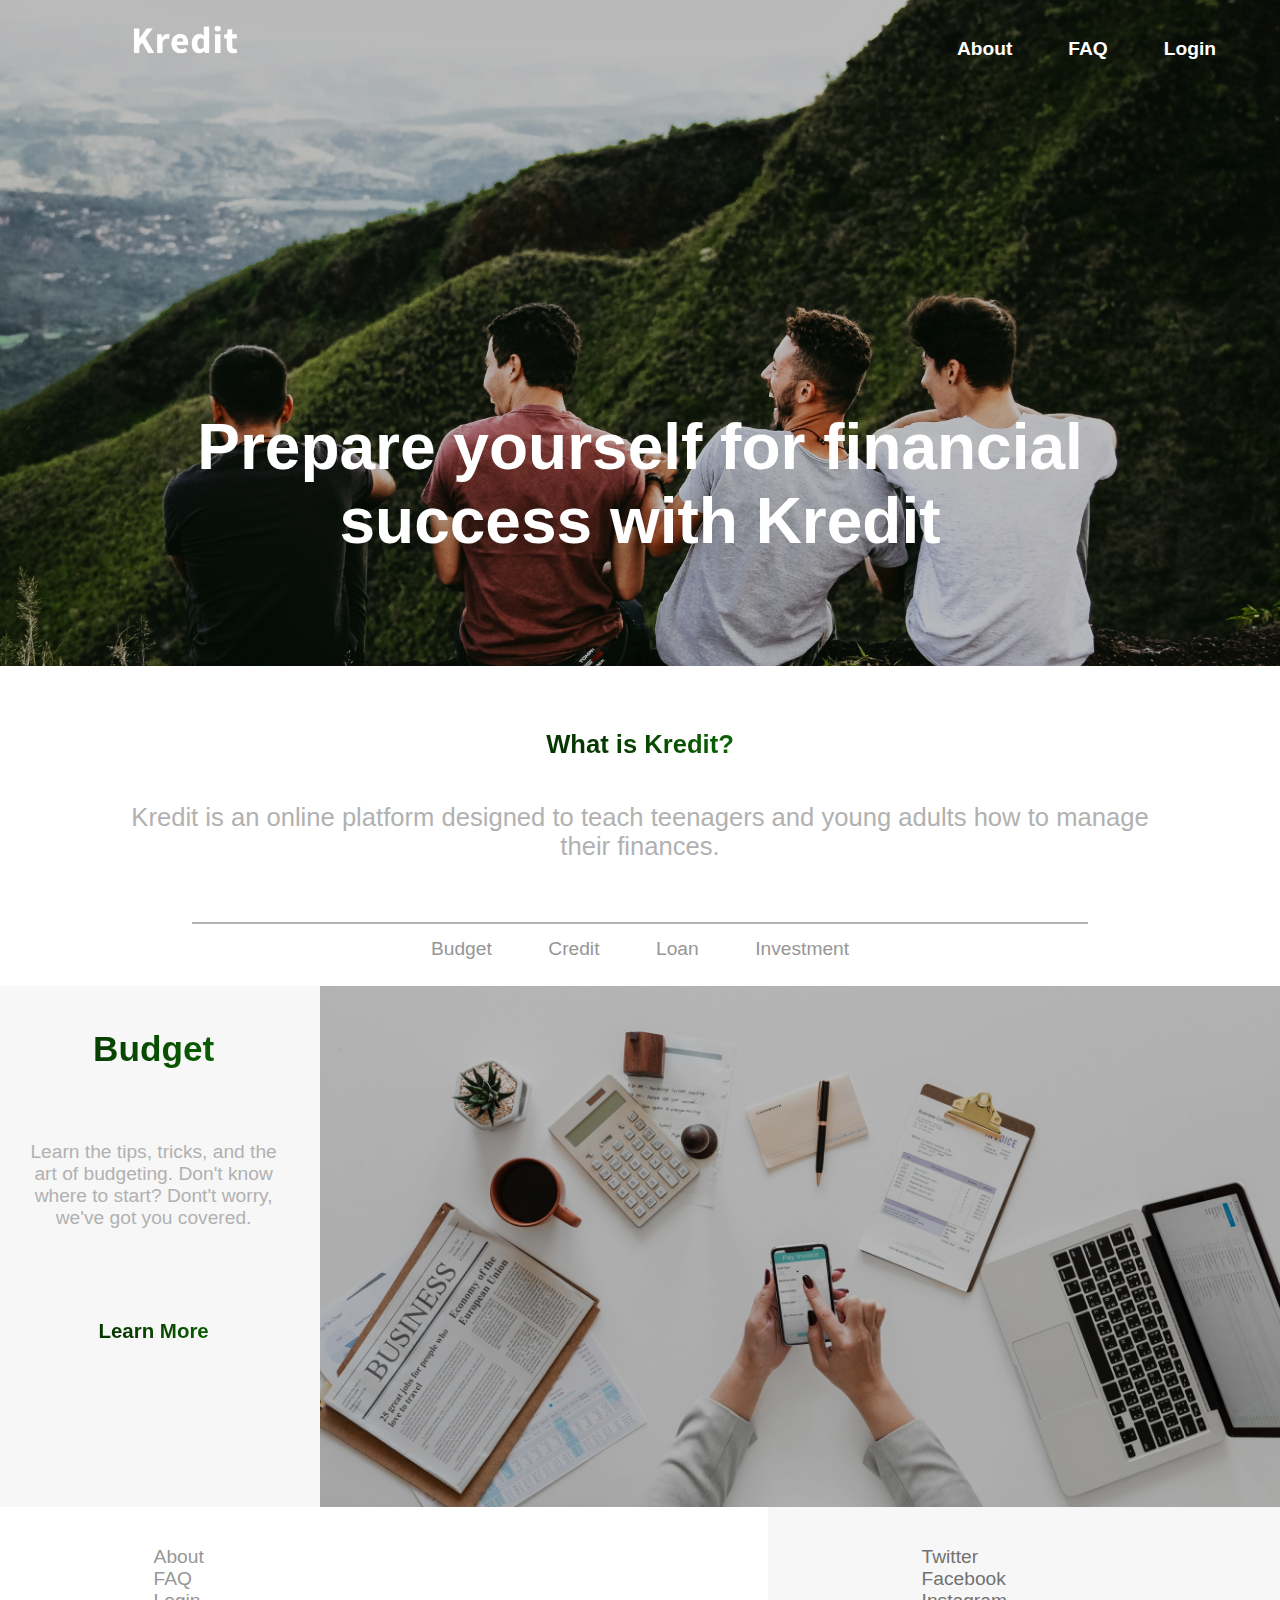
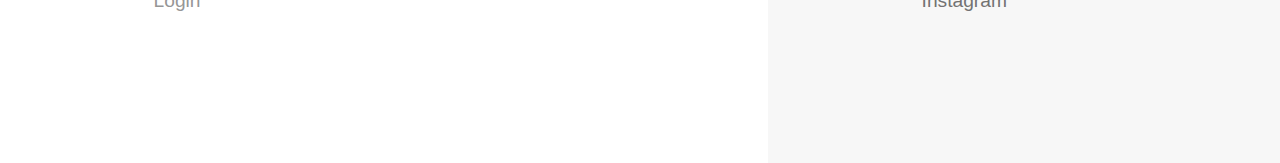
<file: Kredit/index.html>
<!DOCTYPE html>

<html>

    <head>
        <title>Kredit</title>
        <link rel="stylesheet" href="home.css" text="text/css">
        <link rel="stylesheet" href="generic.css" text="text/css">
        <script src="https://ajax.googleapis.com/ajax/libs/jquery/3.4.0/jquery.min.js"></script>
        <script src="jQuery.js"></script>
    </head> 


    <!--Body-->
    <body id="total" style="display: none">

        <!--Background-->
        <div class="common background" id="background">
            <div class="common image">
                <img src="Images/home.jpg" alt="">
            </div>
        </div>
 
        <!--Header-->   
        <div class="common wrap">
            <div class="common logobackground">
                <a href="#"><img src="Images/kreditlogo.png" alt="" class="logo"></a>
            </div>
            <header class="common header">
                <a href="header/about.html" class="class1">About</a> 
                <a href="header/faq.html" class="class7">FAQ</a> 
                <a href="header/login.html" class="class8">Login</a>
            </header>
        </div> 

        <!--Subtitle-->
        <div class="common subheader">
            <div>Prepare yourself for financial success with Kredit</div>
        </div>
        
        <!--Overview-->
        <div class="common mainbody"> 
                <div class="common overview fontsize1">
                    <samp class="green fontsize2 bold green-background"> What is Kredit?</samp> <br><br><br>
                    <samp class="subline silver" id="id">Kredit is an online platform designed to teach teenagers and young adults how to manage their finances.  </samp> <br><br>
                </div>
                <div class="common buttonbody">
                    <div class="line"></div>
                    <div class="common buttons link">
                        <a href="#noname" class="class2 grey" id="budgetClick" onclick="budgetClick()">Budget</a>
                        <a href="#noname" class="class9" id="creditClick" onclick="creditClick()">Credit</a>
                        <a href="#noname" class="class10" id="loanClick" onclick="loanClick()">Loan</a>
                        <a href="#noname" class="class11" id="investmentClick" onclick="investmentClick()">Investment</a>
                    </div>
                </div>
            </div>
        </div>
            
        <!--Budget--> 
        <div class="common budgetbackground" id="budget">
            <div class="common image image1">
                <img src="Images/budget.jpg" alt="Kredit">
            </div>
            <div class="common box1">
                <br><a href="budget/budget.html" class="bold class6">Budget</a><br><br><br><br><br>
                <samp class="fontsize1 silver"> Learn the tips, tricks, and the art of budgeting. Don&#39;t know where to start? Dont&#39;t worry, we&#39;ve got you covered.</samp><br><br><br><br><br><br>
                <a href="Budget/budget.html" class="bold fontsize3 class3">Learn More</a>
            </div>
            </div>
        </div> 

        <!--Credit-->
        <div class="common creditbackground" style="display: none" id="credit">
            <div class="common image image2">
                <img src="Images/credit.jpg" alt="Kredit">
            </div>
            <div class="common box2">
                <p class="green">Credit</p>
                <samp class="fontsize1 silver"> This is where the words go. This is where the words go. This is where the words go. This is where the words go. This is where the words go. This is where the words go. This is where the words go. This is where the words go.</samp><br><br><br>
                <a href="Credit/credit.html" class="bold fontsize3 class3">Learn More</a>
            </div>
            </div>
        </div> 

        <!--Loan-->
        <div class="common loanbackground" style="display: none" id="loan">
            <div class="common image image1">
                <img src="Images/loan.jpg" alt="Kredit">
            </div>
            <div class="common box1">
                <p class="green">Loan</p>
                <samp class="fontsize1 silver"> This is where the words go. This is where the words go. This is where the words go. This is where the words go. This is where the words go. This is where the words go. This is where the words go. This is where the words go.</samp><br><br><br>
                <a href="Loan/loan.html" class="bold fontsize3 class3">Learn More</a>
            </div>
            </div>
        </div> 

        <!--Investment-->
        <div class="common investmentbackground" style="display: none" id="investment">
            <div class="common image image2">
                <img src="Images/investment.jpg" alt="Kredit">
            </div>
            <div class="common box2">
                <p class="green">Investment</p>
                <samp class="fontsize1 silver"> This is where the words go. This is where the words go. This is where the words go. This is where the words go. This is where the words go. This is where the words go. This is where the words go. This is where the words go.</samp><br><br><br>
                <a href="Investment/investment.html" class="bold fontsize3 class3">Learn More</a>
            </div>
            </div>
        </div> 

        <!--Footer-->
        <footer class="common footer" id="footer">
            <div class="common greenfooter">
                <div class="common footerwords silver">
                    <a href="" class="class4">Twitter</a><br>
                    <a href="" class="class4">Facebook</a><br>
                    <a href="" class="class4">Instagram</a><br>
                </div>
            </div>
            <div class="common whitefooter">
                <div class="common footerwords">
                    <a href="header/about.html" class="class12">About</a><br>
                    <a href="Header/faq.html" class="class12">FAQ</a><br>
                    <a href="Header/login.html" class="class12">Login</a>
                </div>
            </div>
        </footer> 
    </body>
<html>
</file>
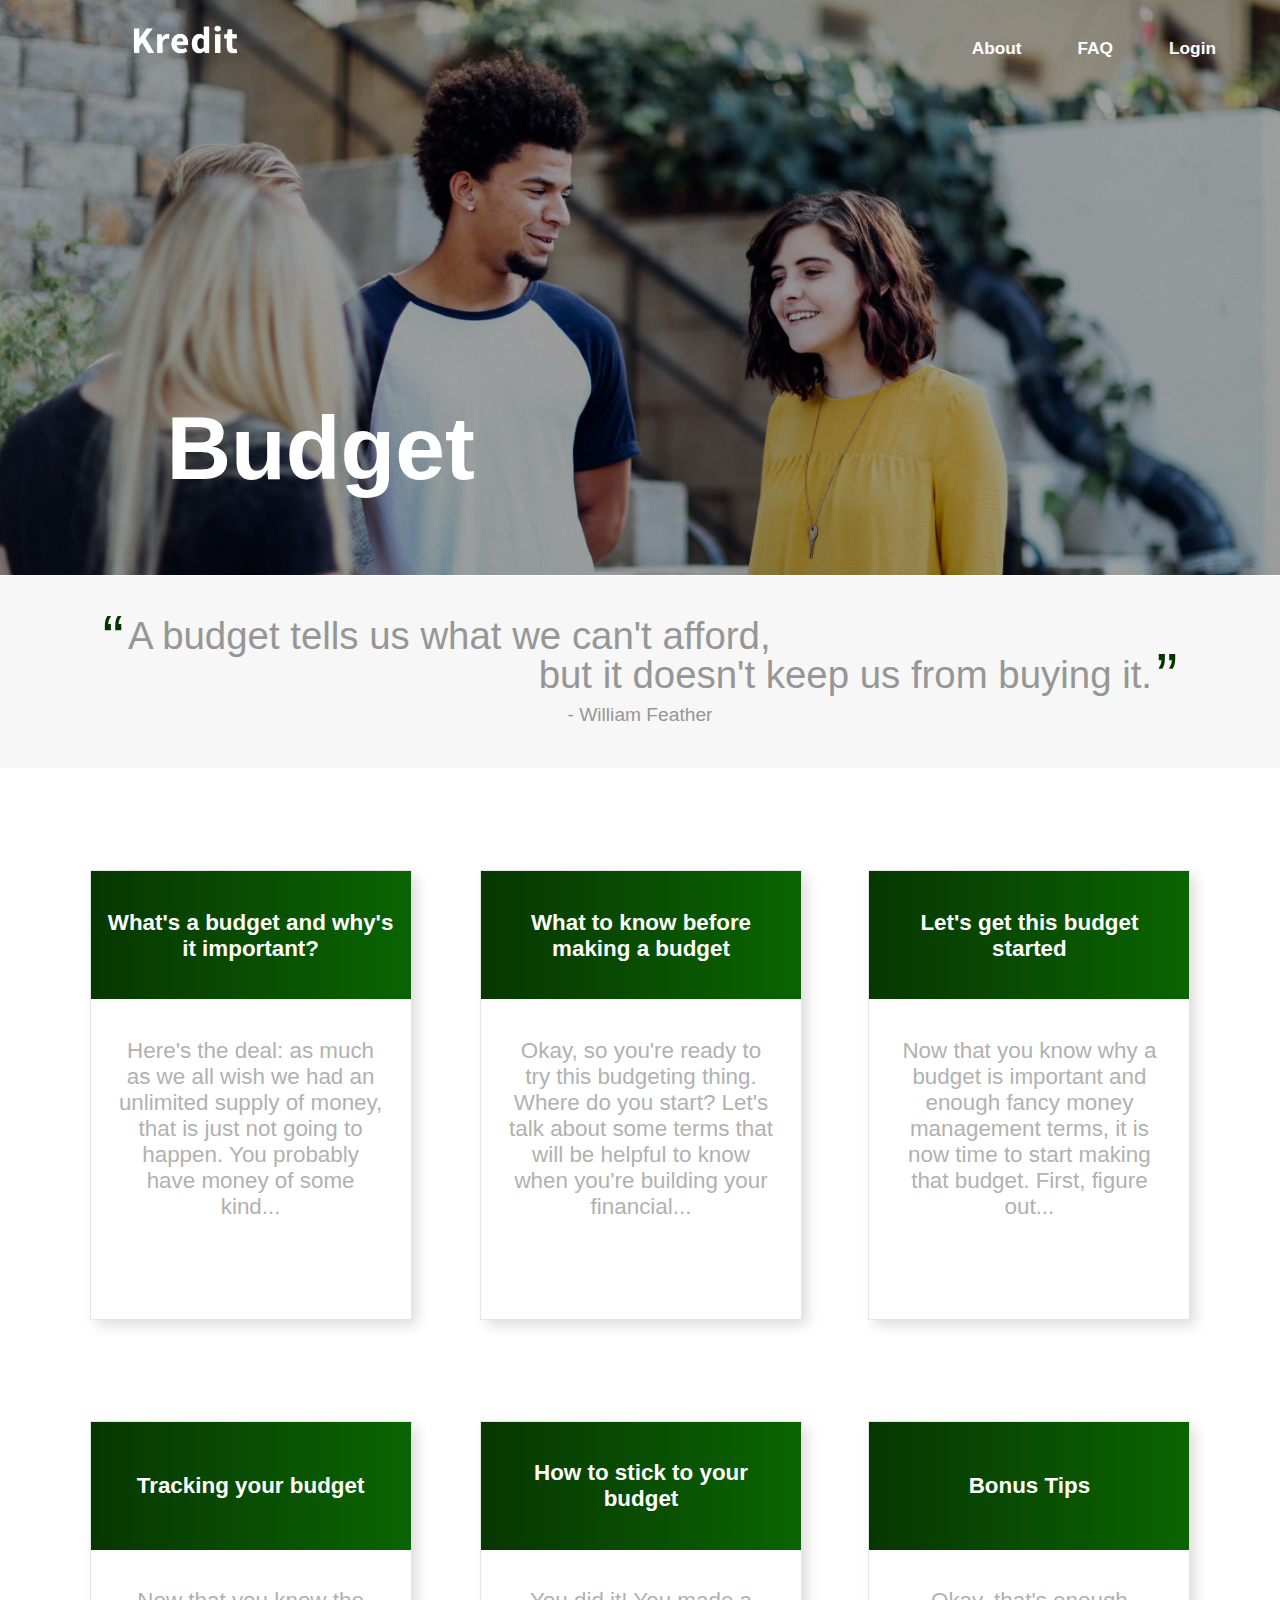
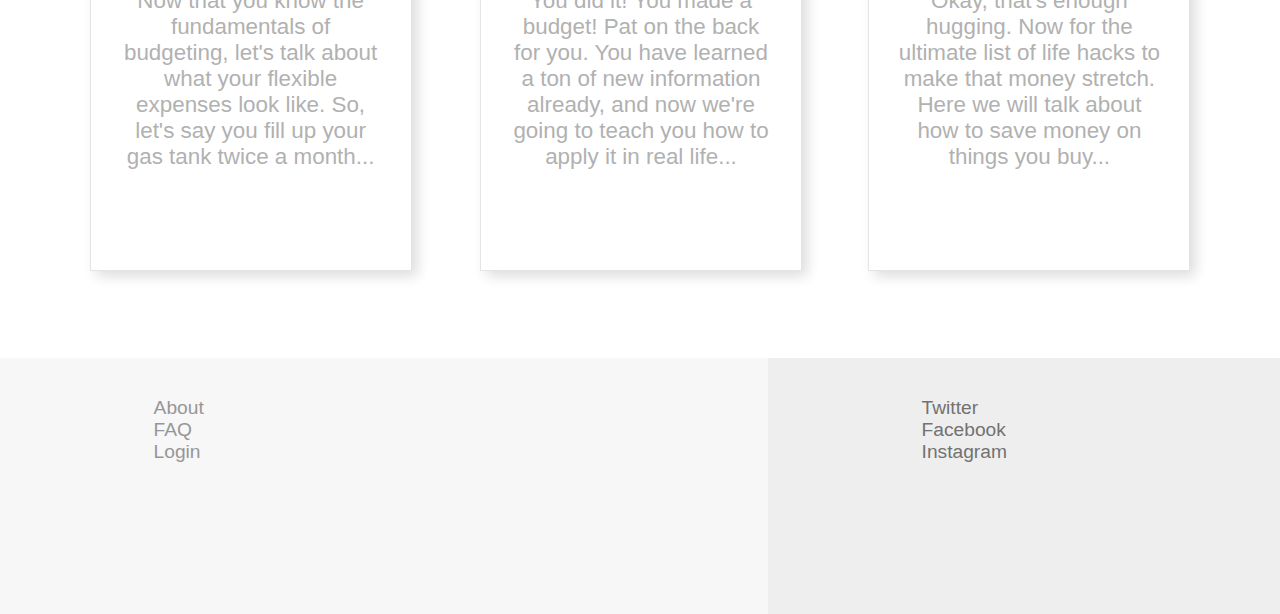
<file: Kredit/Budget/budget.html>
<!DOCTYPE html>

<html>

    <head>
        <title>Kredit</title>
        <link rel="stylesheet" href="../generic.css" text="text/css">
        <link rel="stylesheet" href="budget.css" text="text/css">
        <script src="https://ajax.googleapis.com/ajax/libs/jquery/3.4.0/jquery.min.js"></script>
        <script src="budget.js"></script>
    </head>


    <!--Body-->
    <body id="total" style="display: none">
        
        <!--Background-->
        <div class="common background">
            <div class="common image">
                <img src="../Images/budgetbackground.jpg" alt="">
            </div>
        </div>

        <div class="common subheader">
            <div>Budget</div>
        </div>

        <!--Header-->
        <div class="common wrap">
            <div class="common logobackground">
                <a href="../index.html"><img src="../Images/kreditlogo.png" alt="" class="logo"></a>
            </div>
            <header class="common header">
                <a href="header/about.html" class="class1">About</a> 
                <a href="header/faq.html" class="class1">FAQ</a> 
                <a href="header/login.html" class="class1">Login</a>
            </header>
        </div>

        <!--Overview-->
        <div class="common overview">
            <div class="common title">
                <div class="common quotation1">&ldquo;</div><div class="common firstline grey fontsize7">A budget tells us what we can't afford,</div>
                <div class="common secondline grey fontsize7">but it doesn't keep us from buying it.</div><div class="common quotation2">&rdquo;</div><br>
                <div class="common name grey">- William Feather</div>
            </div>
        </div>

        <!--Image-->


        <!--Link Section-->
        <div class="common section">
            <div class="common box1">
                <div class="common box-title">
                <a href="Lesson 1/lesson1.html" class="bold class5 fontsize5 center" style="font-weight: bold">What's a budget and why's it important?</a><br><br>
                
                <div class="common font silver text-box fontsize5">
                    Here&#39;s the deal: as much as we all wish we had an unlimited supply of money, that is just not going to happen. You probably have money of some kind... 
                </div>
                </div>
            </div>

            
            <div class="common box2">
                <div class="common box-title">
                <a href="Lesson 2/lesson2.html" class="bold class5 fontsize5 center" style="font-weight: bold">What to know before making a budget</a><br><br>
                
                <div class="common font silver text-box fontsize5">
                    Okay, so you&#39;re ready to try this budgeting thing. Where do you start? Let&#39;s talk about some terms that will be helpful to know when you&#39;re building your financial...
                </div>
                </div>
            </div>

            <div class="common box3">
                <div class="common box-title">
                <a href="Lesson 3/lesson3.html" class="bold class5 fontsize5 center" style="font-weight: bold">Let's get this budget started</a><br><br>
                
                <div class="common font silver text-box fontsize5">
                        Now that you know why a budget is important and enough fancy money management terms, it is now time to start making that budget. First, figure out...
                </div>
                </div>
            </div>

            <div class="common box4">
                <div class="common box-title-2">
                <a href="Lesson 4/lesson4.html" class="bold class5 fontsize5 center" style="font-weight: bold">Tracking your budget</a><br><br>
                
                <div class="common font silver text-box-2 fontsize5">
                        Now that you know the fundamentals of budgeting, let&#39;s talk about what your flexible expenses look like. So, let&#39;s say you fill up your gas tank twice a month...
                </div>
                </div>
            </div>

            <div class="common box5">
                <div class="common box-title">
                <a href="Lesson 5/lesson5.html" class="bold class5 fontsize5 center" style="font-weight: bold">How to stick to your budget</a><br><br>
                
                <div class="common font silver text-box fontsize5">
                        You did it! You made a budget! Pat on the back for you. You have learned a ton of new information already, and now we&#39;re going to teach you how to apply it in real life... 
                </div>
                </div>
            </div>

            <div class="common box6">
                <div class="common box-title-2">
                <a href="Lesson 6/lesson6.html" class="bold class1 fontsize5 center" style="font-weight: bold">Bonus Tips</a><br><br>
                
                <div class="common font silver text-box-2 fontsize5">
                    Okay, that&#39;s enough hugging. Now for the ultimate list of life hacks to make that money stretch. Here we will talk about how to save money on things you buy... 
                </div>
                </div>
            </div>
        </div>
        
        <!--Footer-->
        <footer class="common footer">
            <div class="common greenfooter">
                <div class="common footerwords silver">
                    <a href="" class="class4">Twitter</a><br>
                    <a href="" class="class4">Facebook</a><br>
                    <a href="" class="class4">Instagram</a><br>
                </div>
            </div>
            <div class="common whitefooter">
                <div class="common footerwords">
                    <a href="" class="class2">About</a><br>
                    <a href="" class="class2">FAQ</a><br>
                    <a href="" class="class2">Login</a>
                </div>
            </div>
        </footer>
    </body>
<html>
</file>
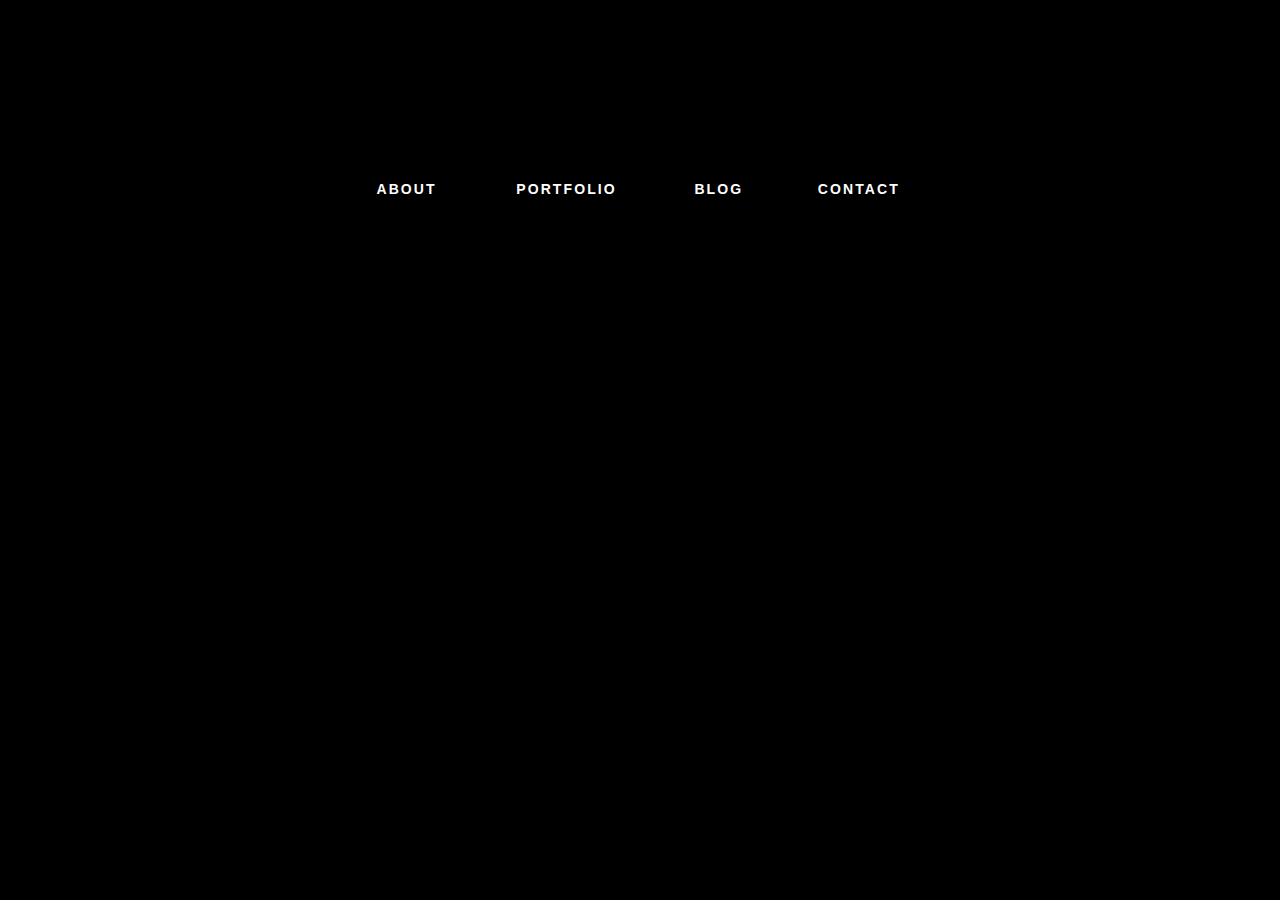
<file: Kredit/Header/about.html>
<!DOCTYPE html>
<html>
    <link rel="stylesheet" href="about.css" text="text/css">

<head>

</head>
<body>
<ul>
    <li><a href="#">About</a></li>
    <li><a href="#">Portfolio</a></li>
    <li><a href="#">Blog</a></li>
    <li><a href="#">Contact</a></li>
  </ul>
</body>


  </html>
</file>
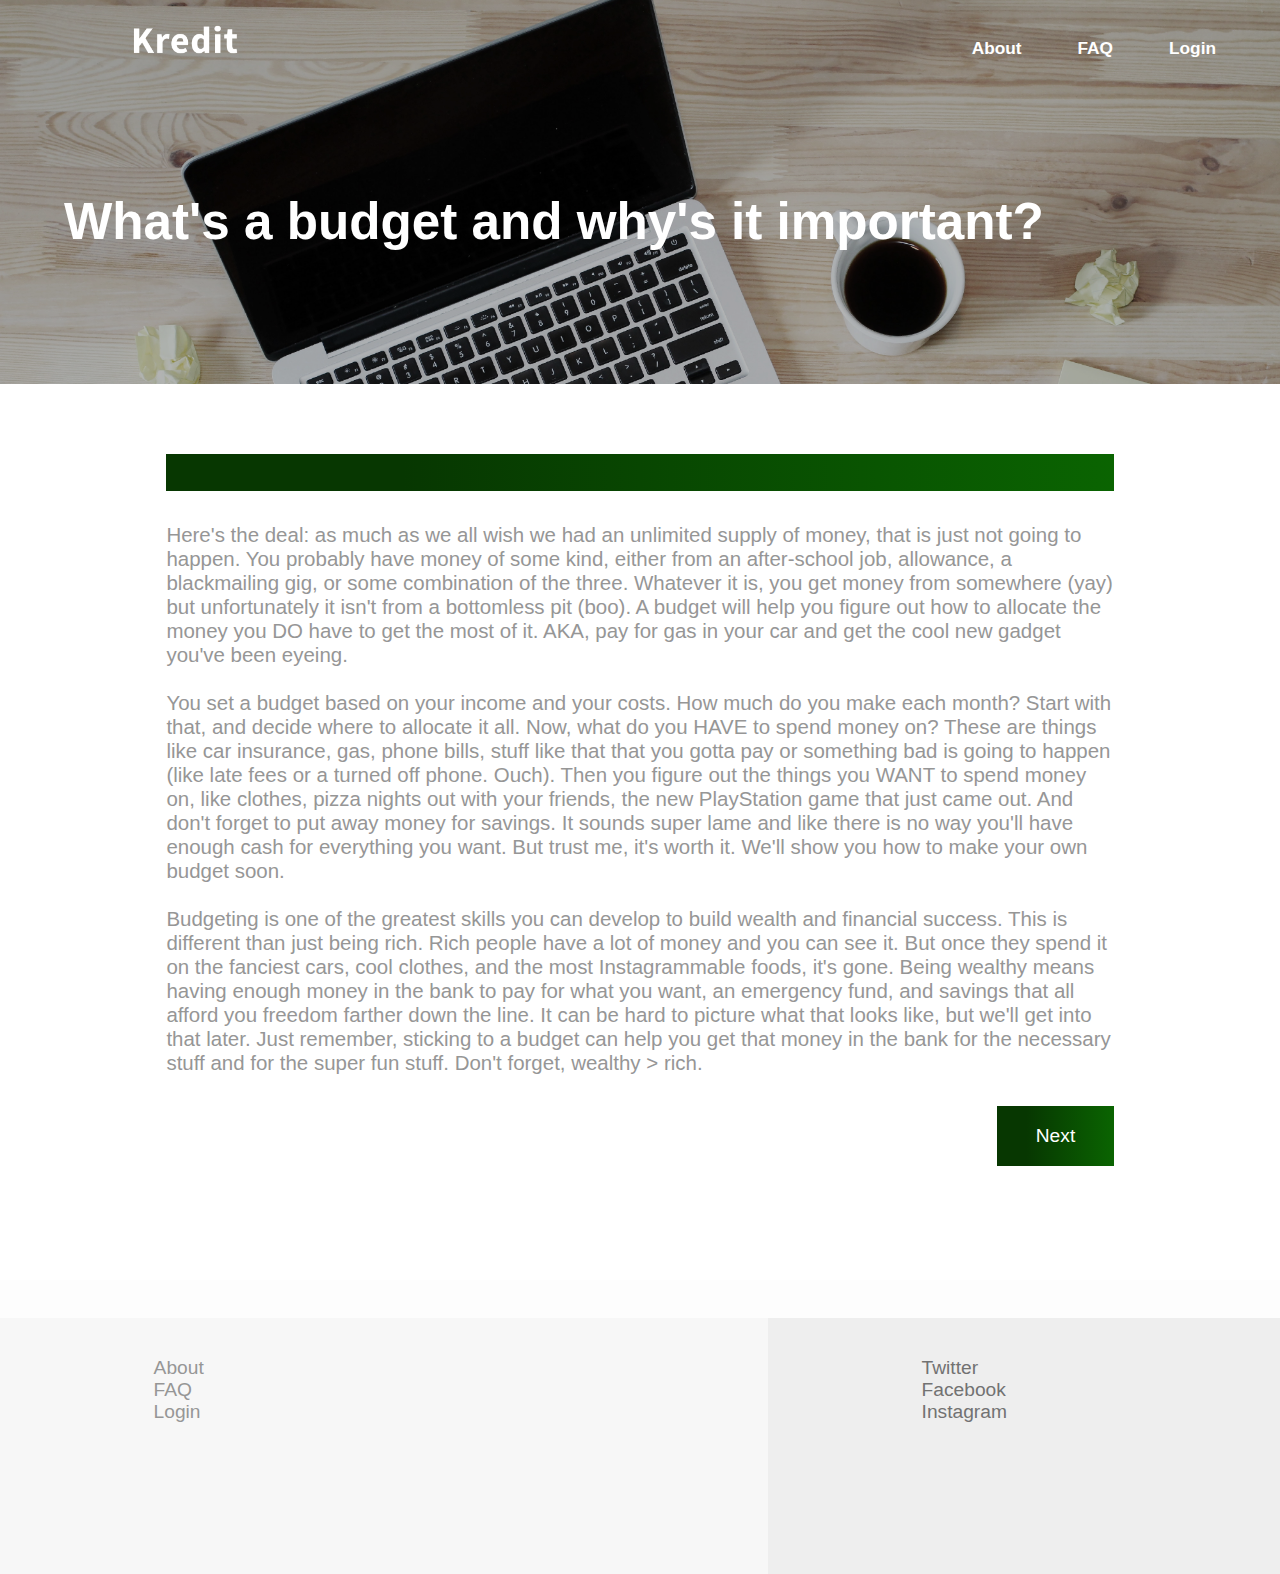
<file: Kredit/Budget/Lesson 1/lesson1.html>
<!DOCTYPE html>

<html>

    <head>
        <title>Kredit</title>
        <link rel="stylesheet" href="../../generic.css" text="text/css">
        <link rel="stylesheet" href="lesson1.css" text="text/css">
        <script src="https://ajax.googleapis.com/ajax/libs/jquery/3.4.0/jquery.min.js"></script>
        <script src="lesson1.js"></script>
    </head>

    <!--Body-->
    <body style="display: none" id="total">
 
        <!--Background-->
        <div class="common background">
            <div class="common image">
                <img src="../../Images/lesson1.jpg" alt="">
            </div>
        </div>
 
        <div class="common subheader">
            <div>What's a budget and why's it important?</div>
        </div>

        <!--Header-->
        <div class="common wrap">
                <div class="common logobackground">
                    <a href="../../index.html"><img src="../../Images/kreditlogo.png" alt="" class="logo"></a>
                </div>
                <header class="common header">
                    <a href="header/about.html" class="class1">About</a> 
                    <a href="header/faq.html" class="class1">FAQ</a> 
                    <a href="header/login.html" class="class1">Login</a>
                </header>
            </div>
 
        <!--Text-->
        <div class="common white-backdrop">
            <div class="common textbox" id="body">
                <div class="common innerbox">
                    <p>Overview</p>
                    Here&#39;s the deal: as much as we all wish we had an unlimited supply of money, that is just not going to happen. You probably have money of some kind, either from an after-school job, allowance, a blackmailing gig, or some combination of the three. Whatever it is, you get money from somewhere (yay) but unfortunately it isn&#39;t from a bottomless pit (boo). A budget will help you figure out how to allocate the money you DO have to get the most of it. AKA, pay for gas in your car and get the cool new gadget you&#39;ve been eyeing. 
                    <br><br>You set a budget based on your income and your costs. How much do you make each month? Start with that, and decide where to allocate it all. Now, what do you HAVE to spend money on? These are things like car insurance, gas, phone bills, stuff like that that you gotta pay or something bad is going to happen (like late fees or a turned off phone. Ouch). Then you figure out the things you WANT to spend money on, like clothes, pizza nights out with your friends, the new PlayStation game that just came out. And don&#39;t forget to put away money for savings. It sounds super lame and like there is no way you&#39;ll have enough cash for everything you want. But trust me, it&#39;s worth it. We&#39;ll show you how to make your own budget soon. 
                    <br><br>Budgeting is one of the greatest skills you can develop to build wealth and financial success. This is different than just being rich. Rich people have a lot of money and you can see it. But once they spend it on the fanciest cars, cool clothes, and the most Instagrammable foods, it&#39;s gone. Being wealthy means having enough money in the bank to pay for what you want, an emergency fund, and savings that all afford you freedom farther down the line. It can be hard to picture what that looks like, but we&#39;ll get into that later. Just remember, sticking to a budget can help you get that money in the bank for the necessary stuff and for the super fun stuff. Don&#39;t forget, wealthy > rich. 
                        
                        <!--
                        <div style="display: none" id="popup" class="common popup"><br><br>
                            <button class="common exit" id="exit">X</button>

                                
                                <samp class="green bold">A budget is:</samp><br><br>
                                    <samp class="fontsize6 font">  
                                        a. super lame<br>
                                        b. impossible to follow<br>
                                        c. way to allocate your spending<br>
                                        d. just a way to restrict my life<br><br><br><br>
                                    </samp>
                            
                                
                                <samp class="green bold">Budgeting helps you:</samp> <br><br>
                                    <samp class="fontsize6 font">     
                                        a. figure out where to spend your money<br>
                                        b. make goals to save your money<br>
                                        c. not overspend on dumb things<br>
                                        d. all of the above<br><br><br><br>
                                    </samp>
                            
                                
                                <samp class="green bold">
                                    True/False: Being wealthy is better than being rich. 
                                </samp>
                        </div>
                        <div class="center">
                            <br><button href="#popup" class="class1" id="quiz"><a href="#popup" class="class1 button"> Quiz</a>  </button>
                        </div>-->

                        <div class="common right">
                            <br><br><a class="nextbutton" href="../Lesson 2/lesson2.html">Next</a>
                        </div>

                </div>
            </div>
        </div>

        <!--Footer-->
        <footer class="common footer">
            <div class="common greenfooter">
                <div class="common footerwords silver">
                    <a href="" class="class4">Twitter</a><br>
                    <a href="" class="class4">Facebook</a><br>
                    <a href="" class="class4">Instagram</a><br>
                </div>
            </div>
            <div class="common whitefooter">
                <div class="common footerwords">
                    <a href="" class="class2">About</a><br>
                    <a href="" class="class2">FAQ</a><br>
                    <a href="" class="class2">Login</a>
                </div>
            </div>
        </footer>
    </body>
<html>
</file>
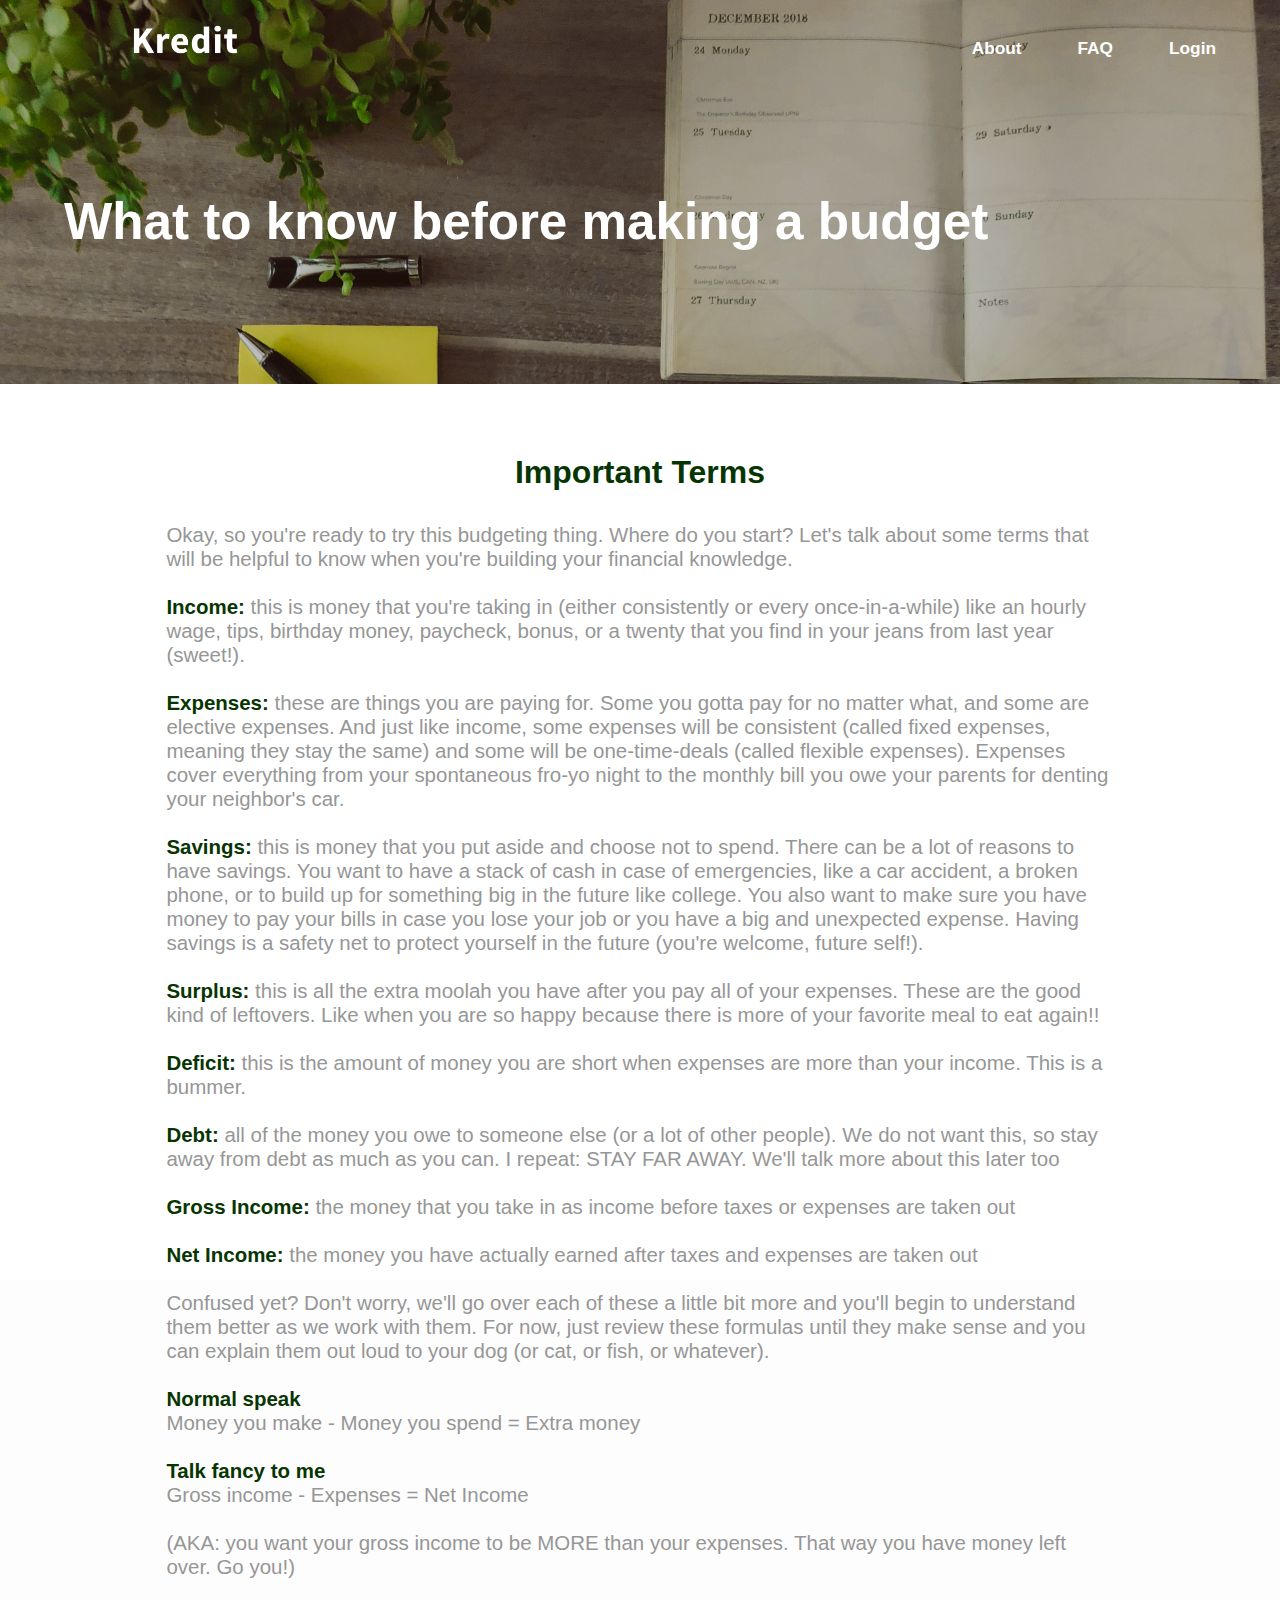
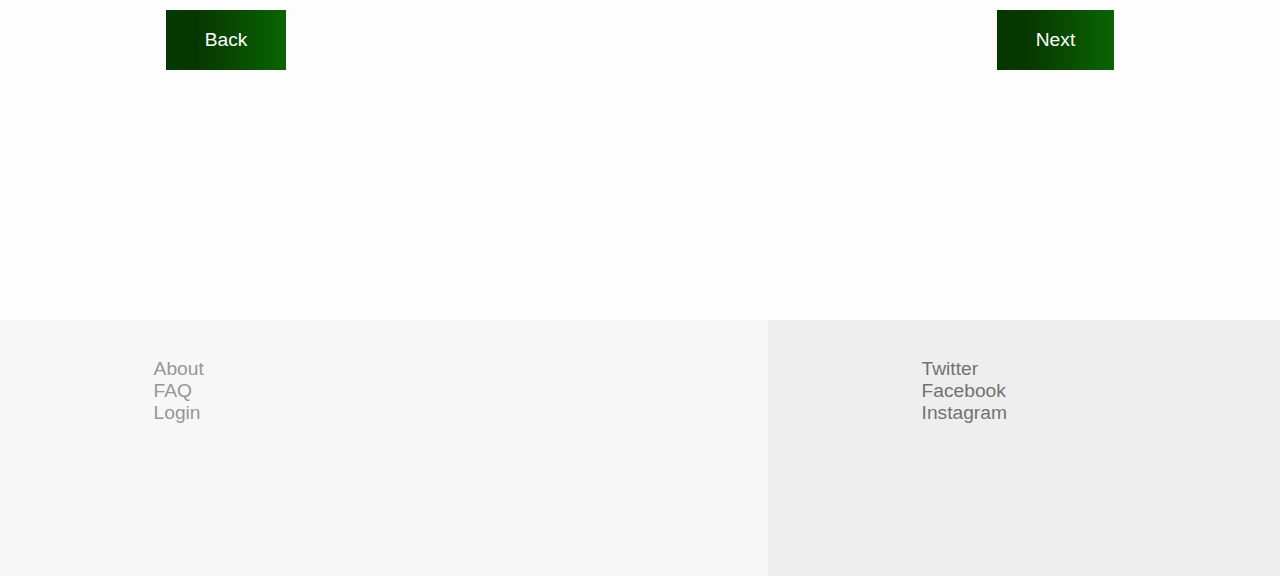
<file: Kredit/Budget/Lesson 2/lesson2.html>
<!DOCTYPE html>

<html>

    <head>
        <title>Kredit</title>
        <link rel="stylesheet" href="../../generic.css" text="text/css">
        <link rel="stylesheet" href="lesson2.css" text="text/css">
        <script src="https://ajax.googleapis.com/ajax/libs/jquery/3.4.0/jquery.min.js"></script>
        <script src="lesson2.js"></script>
    </head>

    <!--Body-->
    <body style="display: none" id="total">

        <!--Background-->
        <div class="common background">
            <div class="common image">
                <img src="../../Images/lesson2.jpg" alt="">
            </div>
        </div>
     
        <div class="common subheader">
            <div>What to know before making a budget</div>
        </div>

        <!--Header-->
        <div class="common wrap">
            <div class="common logobackground">
                <a href="../../index.html"><img src="../../Images/kreditlogo.png" alt="" class="logo"></a>
            </div>
            <header class="common header">
                <a href="header/about.html" class="class1">About</a> 
                <a href="header/faq.html" class="class1">FAQ</a> 
                <a href="header/login.html" class="class1">Login</a>
            </header>
        </div>

        <!--Text-->
        <div class="common white-backdrop">
            <div class="common textbox">
                <div class="common innerbox">
                        <p class="green">Important Terms</p>
                        Okay, so you&#39;re ready to try this budgeting thing. Where do you start? Let&#39;s talk about some terms that will be helpful to know when you&#39;re building your financial knowledge.
                        <br><br><samp class="green bold">Income:</samp> this is money that you&#39;re taking in (either consistently or every once-in-a-while) like an hourly wage, tips, birthday money, paycheck, bonus, or a twenty that you find in your jeans from last year (sweet!).
                        <br><br><samp class="green bold">Expenses:</samp> these are things you are paying for. Some you gotta pay for no matter what, and some are elective expenses. And just like income, some expenses will be consistent (called fixed expenses, meaning they stay the same) and some will be one-time-deals (called flexible expenses). Expenses cover everything from your spontaneous fro-yo night to the monthly bill you owe your parents for denting your neighbor&#39;s car.
                        <br><br><samp class="green bold">Savings:</samp> this is money that you put aside and choose not to spend. There can be a lot of reasons to have savings. You want to have a stack of cash in case of emergencies, like a car accident, a broken phone, or to build up for something big in the future like college. You also want to make sure you have money to pay your bills in case you lose your job or you have a big and unexpected expense. Having savings is a safety net to protect yourself in the future (you&#39;re welcome, future self!). 
                        <br><br><samp class="green bold">Surplus:</samp> this is all the extra moolah you have after you pay all of your expenses. These are the good kind of leftovers. Like when you are so happy because there is more of your favorite meal to eat again!!
                        <br><br><samp class="green bold">Deficit:</samp> this is the amount of money you are short when expenses are more than your income. This is a bummer. 
                        <br><br><samp class="green bold">Debt:</samp> all of the money you owe to someone else (or a lot of other people). We do not want this, so stay away from debt as much as you can. I repeat: STAY FAR AWAY. We&#39;ll talk more about this later too
                        <br><br><samp class="green bold">Gross Income:</samp> the money that you take in as income before taxes or expenses are taken out
                        <br><br><samp class="green bold">Net Income:</samp> the money you have actually earned after taxes and expenses are taken out 
                        <br><br>Confused yet? Don&#39;t worry, we&#39;ll go over each of these a little bit more and you&#39;ll begin to understand them better as we work with them. For now, just review these formulas until they make sense and you can explain them out loud to your dog (or cat, or fish, or whatever). 
                        <br><br><samp class="green bold">Normal speak</samp>
                            <br>Money you make - Money you spend = Extra money
                        <br><br><samp class="green bold">Talk fancy to me</samp>
                            <br>Gross income - Expenses = Net Income
                            <br><br>(AKA: you want your gross income to be MORE than your expenses. That way you have money left over. Go you!) 
                        
                            <!--
                            <div style="display: none" id="popup" class="common popup"><br><br>
                                <button class="common exit" id="exit">X</button>
                                    
                                    <samp class="green bold">
                                        Which amount do you want be bigger: income or expenses?
                                    </samp> <br><br><br><br>
                                
                                    
                                    <samp class="green bold">
                                        True/False: I want to have as much debt as possible. 
                                    </samp> <br><br><br><br>
                                
                                    
                                    <samp class="green bold">Why is having a savings account important? </samp><br><br>
                                        <samp class="fontsize6 font"> 
                                            a. It&#39;s not, I&#39;m just a teenager<br>
                                            b. Idk, just cause?<br>
                                            c. For unexpected expenses<br>
                                        </samp>
                            </div>
                            <div class="center">
                                <br><button class="class1" id="quiz"><a href="#popup" class="class1"> Quiz</a>  </button>
                            </div>-->

                            <div class="common left">
                                <br><br><a class="backbutton" href="../Lesson 1/lesson1.html">Back</a>
                            </div>

                            <div class="common right">
                                <br><br><a class="nextbutton" href="../Lesson 3/lesson3.html">Next</a>
                            </div>
                    </div>
                </div>
            </div>

            <!--Footer-->
            <footer class="common footer">
                <div class="common greenfooter">
                    <div class="common footerwords silver">
                        <a href="" class="class4">Twitter</a><br>
                        <a href="" class="class4">Facebook</a><br>
                        <a href="" class="class4">Instagram</a><br>
                    </div>
                </div>
                <div class="common whitefooter">
                    <div class="common footerwords">
                        <a href="" class="class2">About</a><br>
                        <a href="" class="class2">FAQ</a><br>
                        <a href="" class="class2">Login</a>
                    </div>
                </div>
        </footer>
    </body>
<html>
</file>
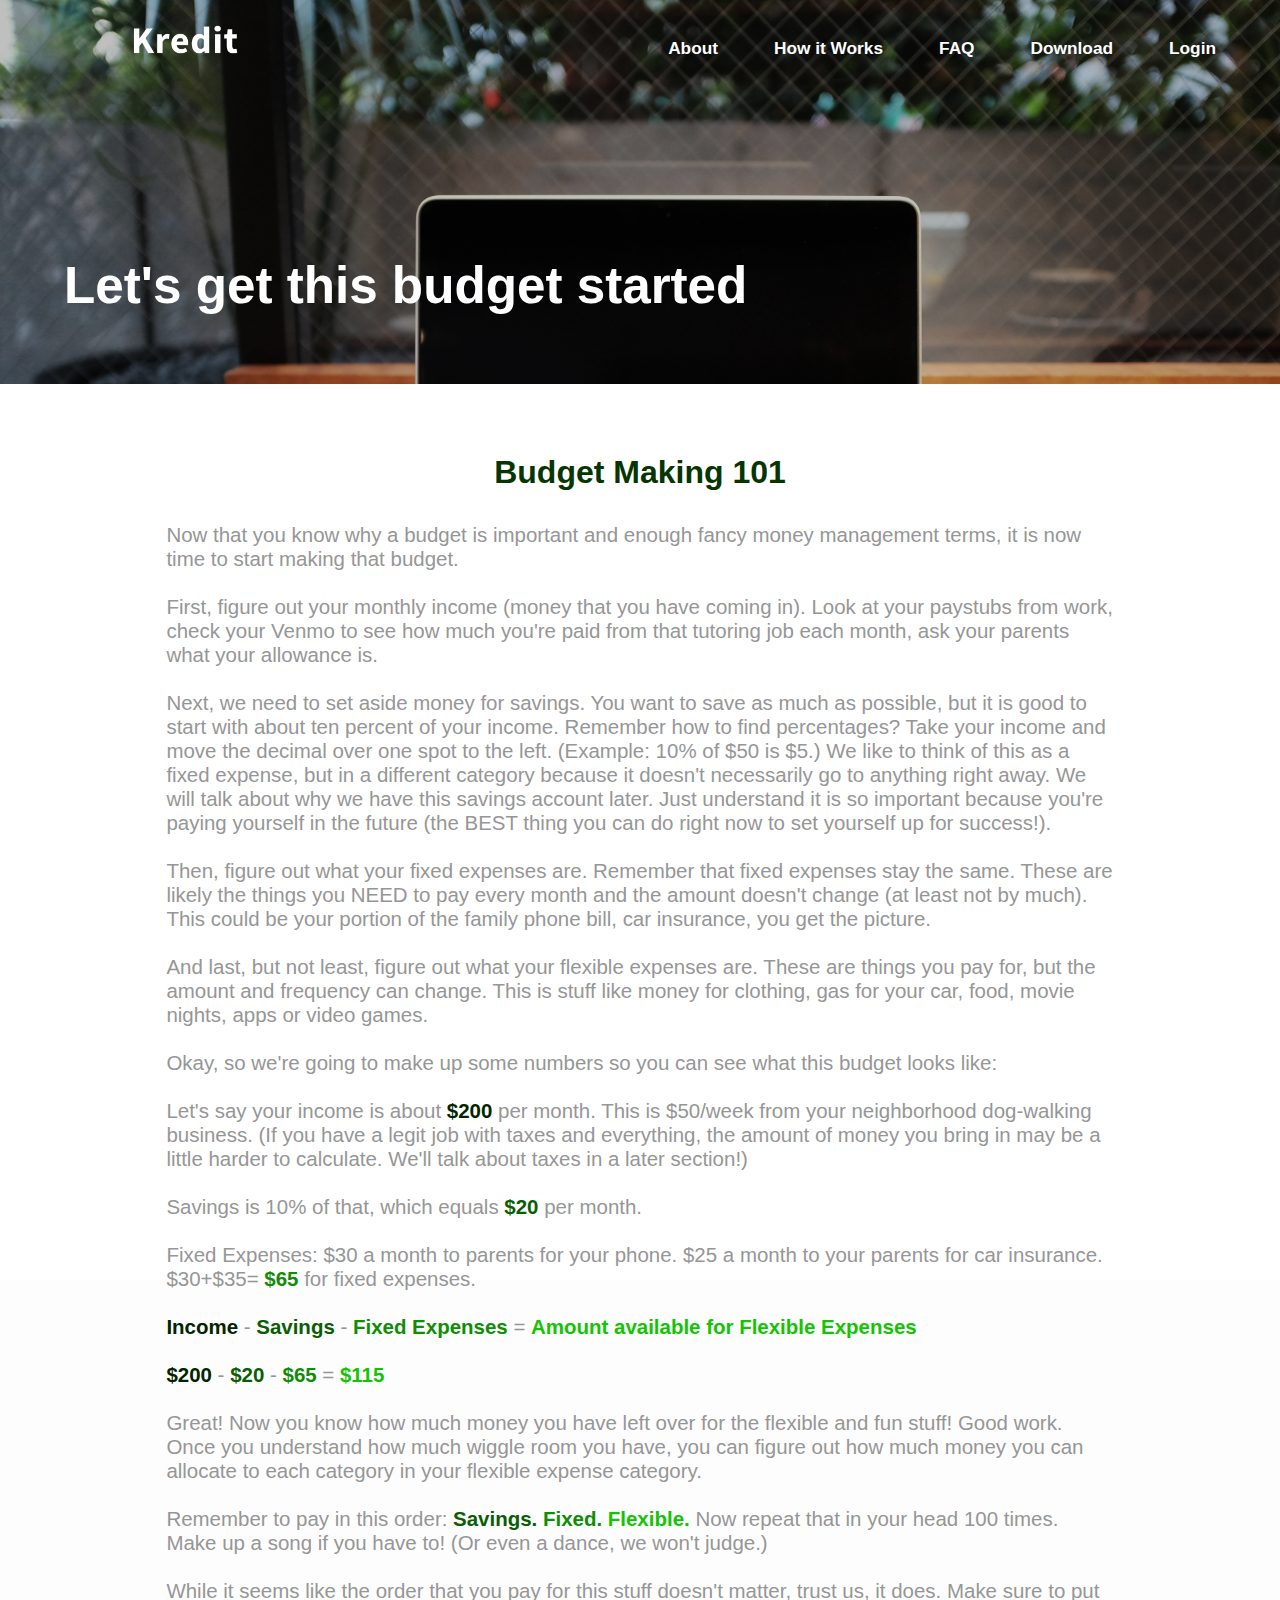
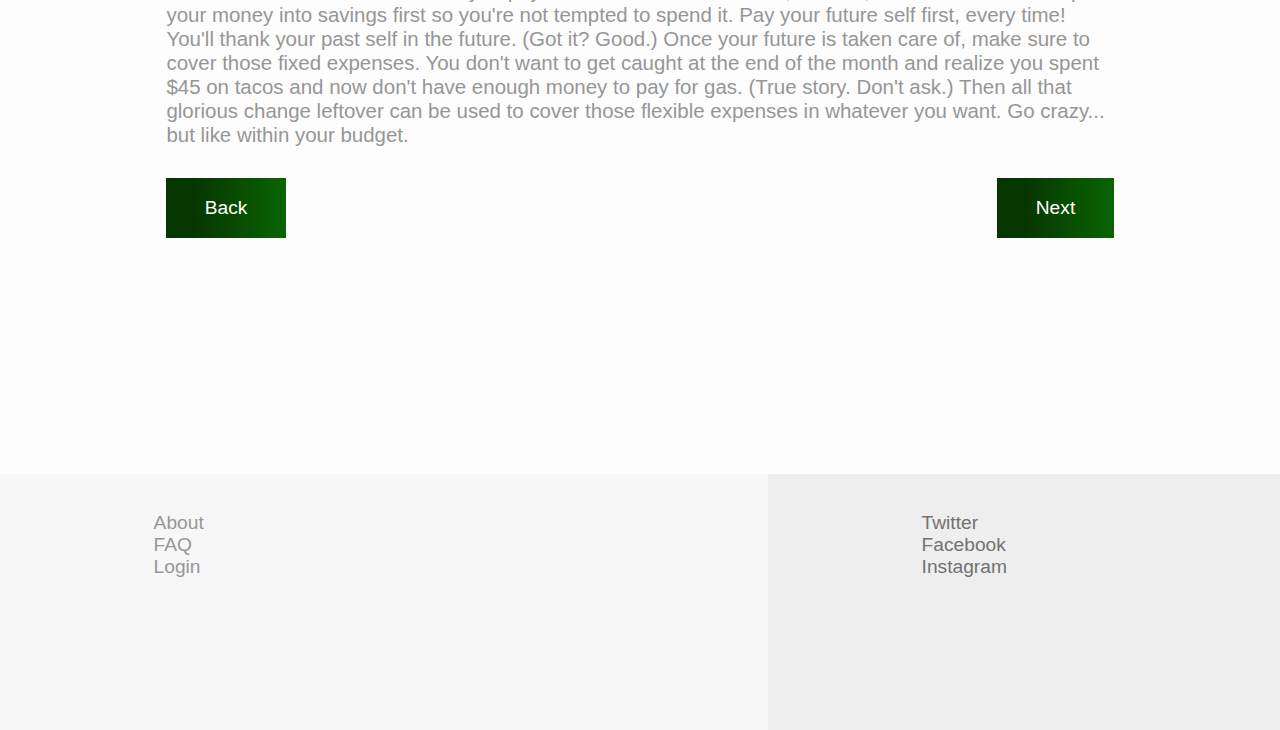
<file: Kredit/Budget/Lesson 3/lesson3.html>
<!DOCTYPE html>

<html>

    <head>
        <title>Kredit</title>
        <link rel="stylesheet" href="../../generic.css" text="text/css">
        <link rel="stylesheet" href="lesson3.css" text="text/css">
        <script src="https://ajax.googleapis.com/ajax/libs/jquery/3.4.0/jquery.min.js"></script>
        <script src="lesson3.js"></script>
    </head>

    <!--Body-->
    <body style="display: none" id="total">

        

        <!--Background-->
        <div class="common background">
            <div class="common image">
                <img src="../../Images/lesson3.jpg" alt="">
            </div>
        </div>
         
        <div class="common subheader">
            <div>Let's get this budget started</div>
        </div>

        <!--Header-->
        <div class="common wrap">
            <div class="common logobackground">
                <a href="../../index.html"><img src="../../Images/kreditlogo.png" alt="" class="logo"></a>
            </div>
            <header class="common header">
                <a href="header/about.html" class="class1">About</a> 
                <a href="header/howitworks.html" class="class1">How it Works</a> 
                <a href="header/faq.html" class="class1">FAQ</a> 
                <a href="header/howitworks.html" class="class1">Download</a>
                <a href="header/login.html" class="class1">Login</a>
            </header>
        </div>
 
        <!--Text-->
        <div class="common white-backdrop">
            <div class="common textbox">
                <div class="common innerbox">
                        <p class="green">Budget Making 101</p>
                    Now that you know why a budget is important and enough fancy money management terms, it is now time to start making that budget.
                    <br><br>First, figure out your monthly income (money that you have coming in). Look at your paystubs from work, check your Venmo to see how much you&#39;re paid from that tutoring job each month, ask your parents what your allowance is.
                    <br><br>Next, we need to set aside money for savings. You want to save as much as possible, but it is good to start with about ten percent of your income. Remember how to find percentages? Take your income and move the decimal over one spot to the left. (Example: 10% of $50 is $5.) We like to think of this as a fixed expense, but in a different category because it doesn&#39;t necessarily go to anything right away. We will talk about why we have this savings account later. Just understand it is so important because you&#39;re paying yourself in the future (the BEST thing you can do right now to set yourself up for success!). 
                    <br><br>Then, figure out what your fixed expenses are. Remember that fixed expenses stay the same. These are likely the things you NEED to pay every month and the amount doesn&#39;t change (at least not by much). This could be your portion of the family phone bill, car insurance, you get the picture. 
                    <br><br>And last, but not least, figure out what your flexible expenses are. These are things you pay for, but the amount and frequency can change. This is stuff like money for clothing, gas for your car, food, movie nights, apps or video games.
                    <br><br>Okay, so we&#39;re going to make up some numbers so you can see what this budget looks like:
                    <br><br>Let&#39;s say your income is about <samp class="darkgreen bold">$200 </samp> per month. This is $50/week from your neighborhood dog-walking business. (If you have a legit job with taxes and everything, the amount of money you bring in may be a little harder to calculate. We&#39;ll talk about taxes in a later section!) 
                    <br><br>Savings is 10% of that, which equals <samp class="middlegreen bold">$20</samp> per month. 
                    <br><br>Fixed Expenses: $30 a month to parents for your phone. $25 a month to your parents for car insurance. $30+$35= <samp class="lightgreen bold">$65</samp> for fixed expenses. 
                    <br><br><samp class="darkgreen bold">Income</samp> - <samp class="middlegreen bold">Savings</samp> - <samp class="lightgreen bold">Fixed Expenses</samp>  = <samp class="lightergreen bold">Amount available for Flexible Expenses</samp> 
                    <br><br><samp class="darkgreen bold">$200</samp> - <samp class="middlegreen bold">$20</samp> - <samp class="lightgreen bold">$65</samp> = <samp class="lightergreen bold">$115</samp>
                    <br><br>Great! Now you know how much money you have left over for the flexible and fun stuff! Good work. Once you understand how much wiggle room you have, you can figure out how much money you can allocate to each category in your flexible expense category. 
                    <br><br>Remember to pay in this order: <samp class="middlegreen bold">Savings.</samp> <samp class="lightgreen bold">Fixed.</samp> <samp class="lightergreen bold">Flexible.</samp> Now repeat that in your head 100 times. Make up a song if you have to! (Or even a dance, we won&#39;t judge.) 
                    <br><br>While it seems like the order that you pay for this stuff doesn&#39;t matter, trust us, it does. Make sure to put your money into savings first so you&#39;re not tempted to spend it. Pay your future self first, every time! You&#39;ll thank your past self in the future. (Got it? Good.) Once your future is taken care of, make sure to cover those fixed expenses. You don&#39;t want to get caught at the end of the month and realize you spent $45 on tacos and now don&#39;t have enough money to pay for gas. (True story. Don&#39;t ask.) Then all that glorious change leftover can be used to cover those flexible expenses in whatever you want. Go crazy... but like within your budget.


                    <!--
                    <div style="display: none" name="popup" id="popup" class="common popup"><br><br>
                        <button class="common exit" id="exit">X</button>

                            
                            <samp class="green bold">
                                Which amount do you want be bigger: income or expenses?
                            </samp> <br><br><br><br>

                            
                            <samp class="green bold">
                                True/False: I want to have as much debt as possible. 
                            </samp> <br><br><br><br>

                            
                            <samp class="green bold">Why is having a savings account important? </samp><br><br>
                                <samp class="fontsize6 font"> 
                                    a. It&#39;s not, I&#39;m just a teenager<br>
                                    b. Idk, just cause?<br>
                                    c. For unexpected expenses<br>
                                </samp>
                    </div>
                    <div class="center">
                        <br><button class="class1" id="quiz"><a href="#popup" class="class1"> Quiz</a>  </button>
                    </div>-->

                    <div class="common left">
                        <br><br><a class="backbutton" href="../Lesson 2/lesson2.html">Back</a>
                    </div>

                    <div class="common right">
                        <br><br><a class="nextbutton" href="../Lesson 4/lesson4.html">Next</a>
                    </div>



                </div>
            </div>
        </div>
        <!--Footer-->
        <footer class="common footer">
            <div class="common greenfooter">
                <div class="common footerwords silver">
                    <a href="" class="class4">Twitter</a><br>
                    <a href="" class="class4">Facebook</a><br>
                    <a href="" class="class4">Instagram</a><br>
                </div>
            </div>
            <div class="common whitefooter">
                <div class="common footerwords">
                    <a href="" class="class2">About</a><br>
                    <a href="" class="class2">FAQ</a><br>
                    <a href="" class="class2">Login</a>
                </div>
            </div>
        </footer>
    </body>
<html>
</file>
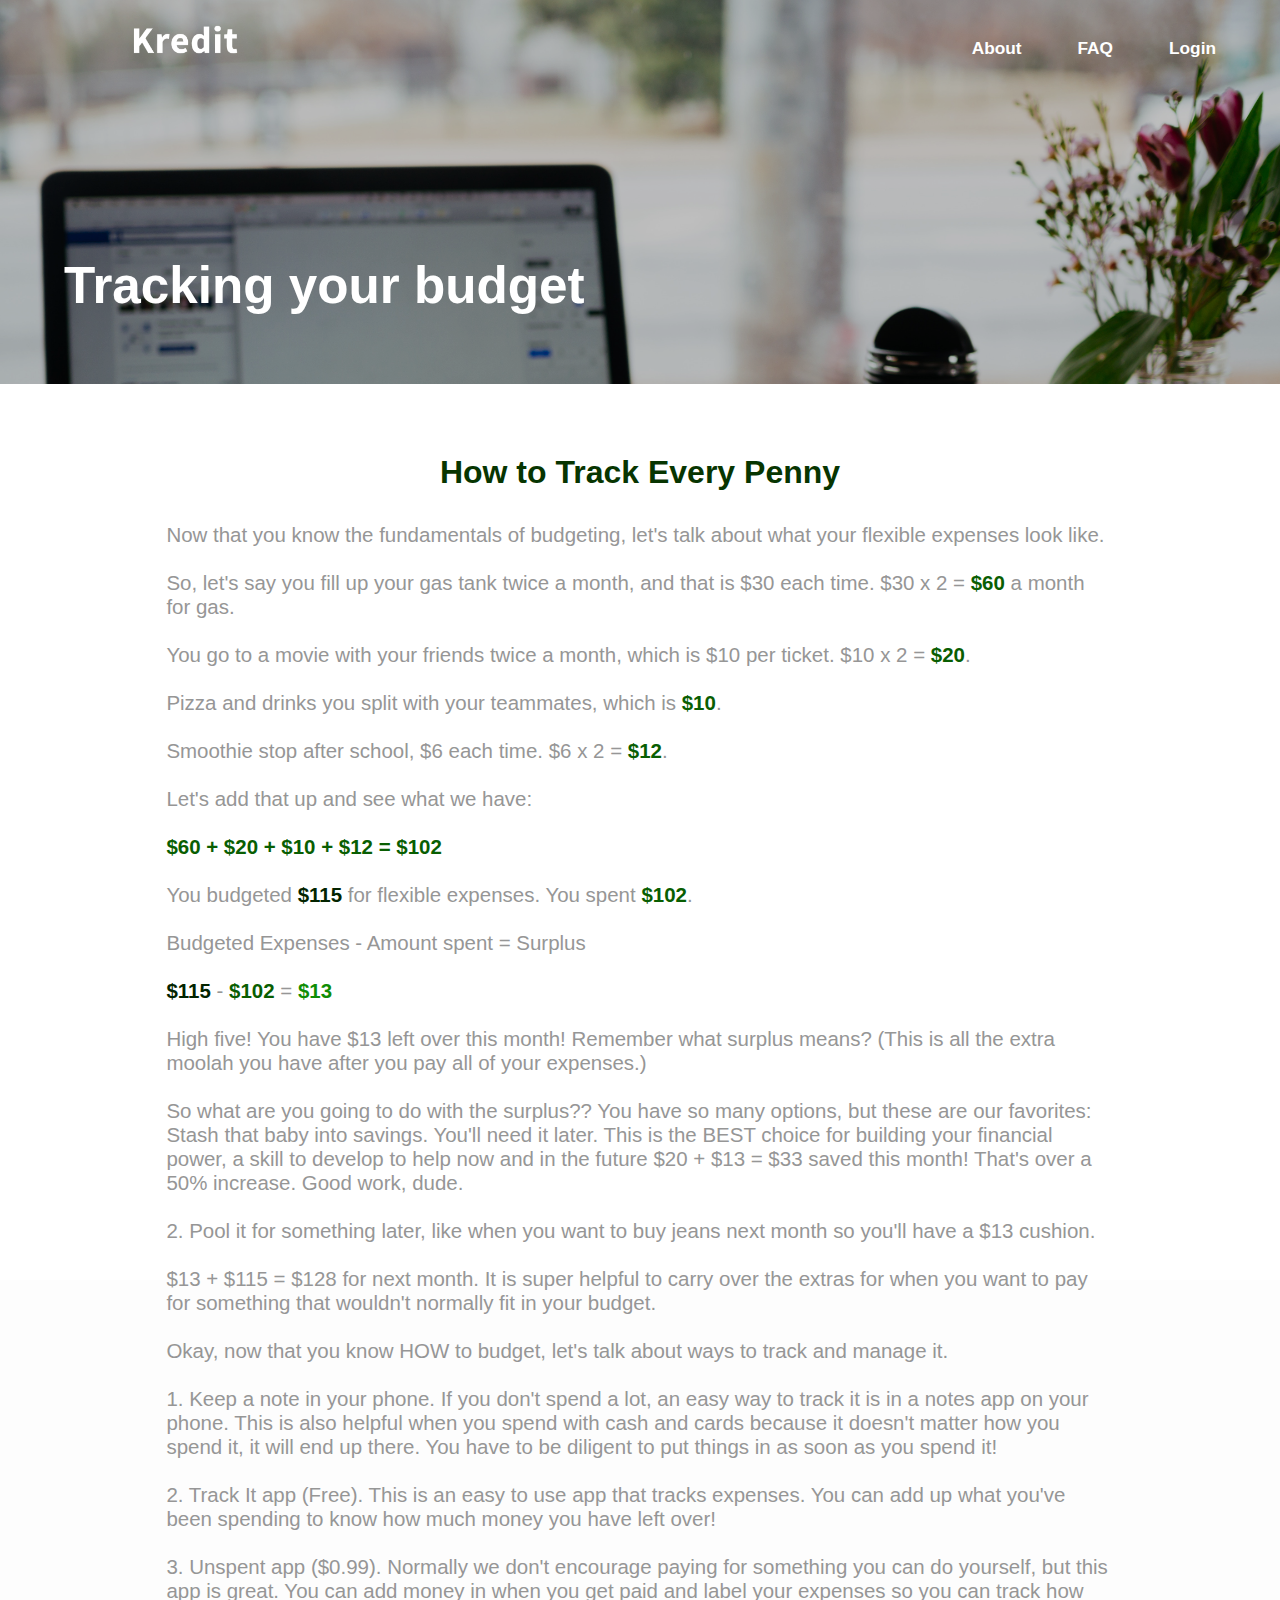
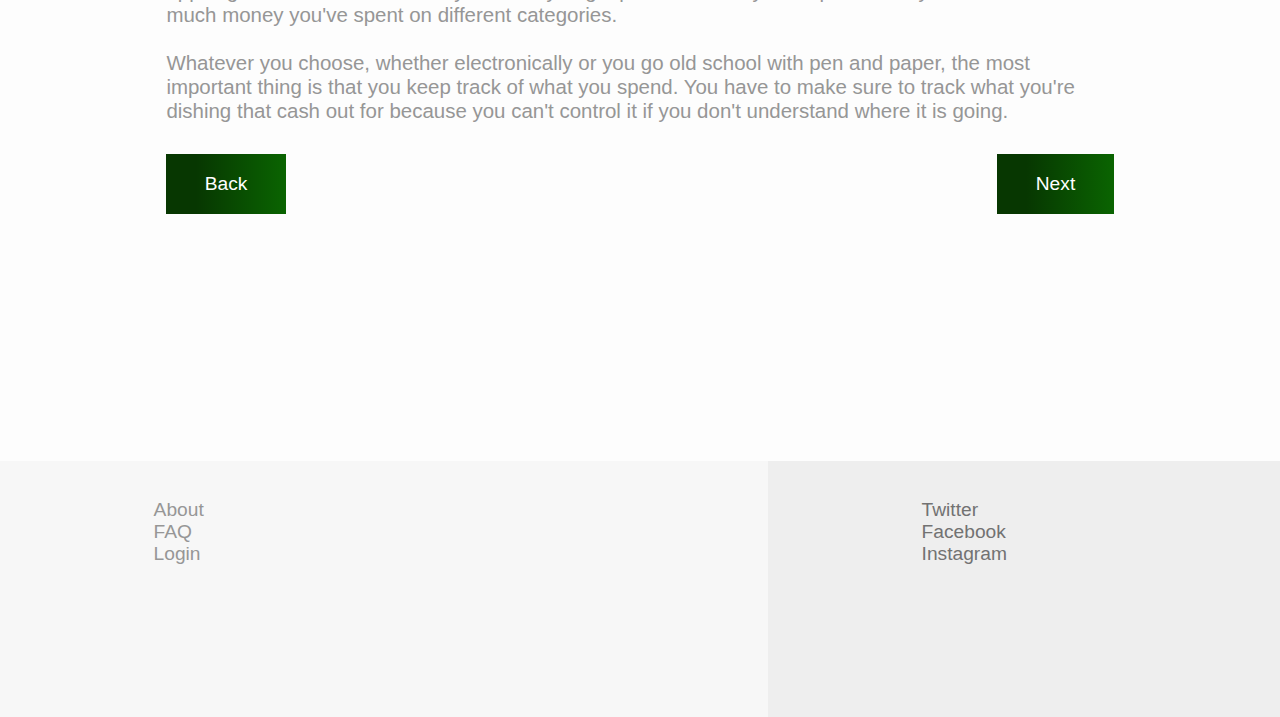
<file: Kredit/Budget/Lesson 4/lesson4.html>
<!DOCTYPE html>

<html>

    <head>
        <title>Kredit</title>
        <link rel="stylesheet" href="../../generic.css" text="text/css">
        <link rel="stylesheet" href="lesson4.css" text="text/css">
        <script src="https://ajax.googleapis.com/ajax/libs/jquery/3.4.0/jquery.min.js"></script>
        <script src="lesson4.js"></script>
    </head>

    <!--Body-->
    <body style="display: none" id="total">

        <!--Background-->
        <div class="common background">
            <div class="common image">
                <img src="../../Images/lesson4.jpg" alt="">
            </div>
        </div>
             
        <div class="common subheader">
            <div>Tracking your budget</div>
        </div>

        <!--Header-->
        <div class="common wrap">
            <div class="common logobackground">
                <a href="../../index.html"><img src="../../Images/kreditlogo.png" alt="" class="logo"></a>
            </div>
            <header class="common header">
                <a href="header/about.html" class="class1">About</a> 
                <a href="header/faq.html" class="class1">FAQ</a> 
                <a href="header/login.html" class="class1">Login</a>
            </header>
        </div>
 
        <!--Text-->
        <div class="common white-backdrop">
            <div class="common textbox">
                <div class="common innerbox">
                    <p class="green">How to Track Every Penny </p>
                    Now that you know the fundamentals of budgeting, let&#39;s talk about what your flexible expenses look like. 
                    <br><br>So, let&#39;s say you fill up your gas tank twice a month, and that is $30 each time. $30 x 2 = <samp class="middlegreen bold">$60</samp> a month for gas. 
                    <br><br>You go to a movie with your friends twice a month, which is $10 per ticket. $10 x 2 = <samp class="middlegreen bold">$20</samp>. 
                    <br><br>Pizza and drinks you split with your teammates, which is <samp class="middlegreen bold">$10</samp>. 
                    <br><br>Smoothie stop after school, $6 each time. $6 x 2 = <samp class="middlegreen bold">$12</samp>. 
                    <br><br>Let&#39;s add that up and see what we have:
                    <br><br><samp class="middlegreen bold">$60 + $20 + $10 + $12 = $102</samp>
                    <br><br>You budgeted <samp class="darkgreen bold">$115</samp> for flexible expenses. You spent <samp class="middlegreen bold">$102</samp>.
                    <br><br>Budgeted Expenses - Amount spent = Surplus
                    <br><br><samp class="darkgreen bold">$115</samp> - <samp class="middlegreen bold">$102</samp> = <samp class="lightgreen bold">$13</samp> 
                    <br><br>High five! You have $13 left over this month! Remember what surplus means? (This is all the extra moolah you have after you pay all of your expenses.)
                    <br><br>So what are you going to do with the surplus?? You have so many options, but these are our favorites: Stash that baby into savings. You&#39;ll need it later. This is the BEST choice for building your financial power, a skill to develop to help now and in the future $20 + $13 = $33 saved this month! That&#39;s over a 50% increase. Good work, dude. 
                    <br><br>2. Pool it for something later, like when you want to buy jeans next month so you&#39;ll have a $13 cushion. 
                    <br><br>$13 + $115 = $128 for next month. It is super helpful to carry over the extras for when you want to pay for something that wouldn&#39;t normally fit in your budget. 
                    <br><br>Okay, now that you know HOW to budget, let&#39;s talk about ways to track and manage it. 
                    <br><br>1. Keep a note in your phone. If you don&#39;t spend a lot, an easy way to track it is in a notes app on your phone. This is also helpful when you spend with cash and cards because it doesn&#39;t matter how you spend it, it will end up there. You have to be diligent to put things in as soon as you spend it!
                    <br><br>2. Track It app (Free). This is an easy to use app that tracks expenses. You can add up what you&#39;ve been spending to know how much money you have left over! 
                    <br><br>3. Unspent app ($0.99). Normally we don&#39;t encourage paying for something you can do yourself, but this app is great. You can add money in when you get paid and label your expenses so you can track how much money you&#39;ve spent on different categories. 
                    <br><br>Whatever you choose, whether electronically or you go old school with pen and paper, the most important thing is that you keep track of what you spend. You have to make sure to track what you&#39;re dishing that cash out for because you can&#39;t control it if you don&#39;t understand where it is going.

                    <!--
                    <div style="display: none" name="popup" id="popup" class="common popup"><br><br>
                        <button class="common exit" id="exit">X</button>

                        
                        <samp class="green bold">How much of your income should you save at first?</samp><br><br>
                            <samp class="fontsize6 font">
                                a. Nothing, I love looking for coins in my car for gas money<br>
                                b. Every cent. I&#39;m so afraid of the future I have to get ready now<br>
                                c. 10 percent, and I&#39;ll increase that once I&#39;ve got my money management down<br>
                                d. $5 every time I think about it<br><br><br><br>
                            </samp>  
                    
                        
                        <samp class="green bold">What is the best thing to do with any surplus money you have?</samp><br><br>
                            <samp class="fontsize6 font">
                                a. Burn it. Who needs it anyways?<br>
                                b. Hide it so I don&#39;t spend it<br>
                                c. Spend it immediately<br>
                                d. Throw it into savings for a rainy day<br><br><br><br>
                            </samp> 
                    
                        
                        <samp class="green bold">What is the difference between fixed and flexible expenses?</samp><br><br>    
                            <samp class="fontsize6 font">    
                                a. Fixed expenses are for broken things, flexible expenses are for movable things<br>
                                b. Fixed expenses don&#39;t change in amount or frequency, flexible expenses do<br>
                                c. Fixed expenses make my life easier, flexible expenses make my life harder<br>
                                d. Dude, I don&#39;t know. (Just scroll back and re-read it. We&#39;ll wait.)<br><br><br><br>
                            </samp>  
                    
                        
                        <samp class="green bold">
                            In what order should you spend your money? (Don&#39;t forget, the categories are flexible expenses, savings, and fixed expenses.)
                        </samp>  
                    </div>
                    <div class="center">
                        <br><button class="class1" id="quiz"><a href="#popup" class="class1"> Quiz</a>  </button>
                    </div>-->

                    <div class="common left">
                        <br><br><a class="backbutton" href="../Lesson 3/lesson3.html">Back</a>
                    </div>

                    <div class="common right">
                        <br><br><a class="nextbutton" href="../Lesson 5/lesson5.html">Next</a>
                    </div>

                </div>
            </div>
        </div>
    
        <footer class="common footer">
            <div class="common greenfooter">
                <div class="common footerwords silver">
                    <a href="" class="class4">Twitter</a><br>
                    <a href="" class="class4">Facebook</a><br>
                    <a href="" class="class4">Instagram</a><br>
                </div>
            </div>
            <div class="common whitefooter">
                <div class="common footerwords">
                    <a href="" class="class2">About</a><br>
                    <a href="" class="class2">FAQ</a><br>
                    <a href="" class="class2">Login</a>
                </div>
            </div>
        </footer>
    </body>
<html>
</file>
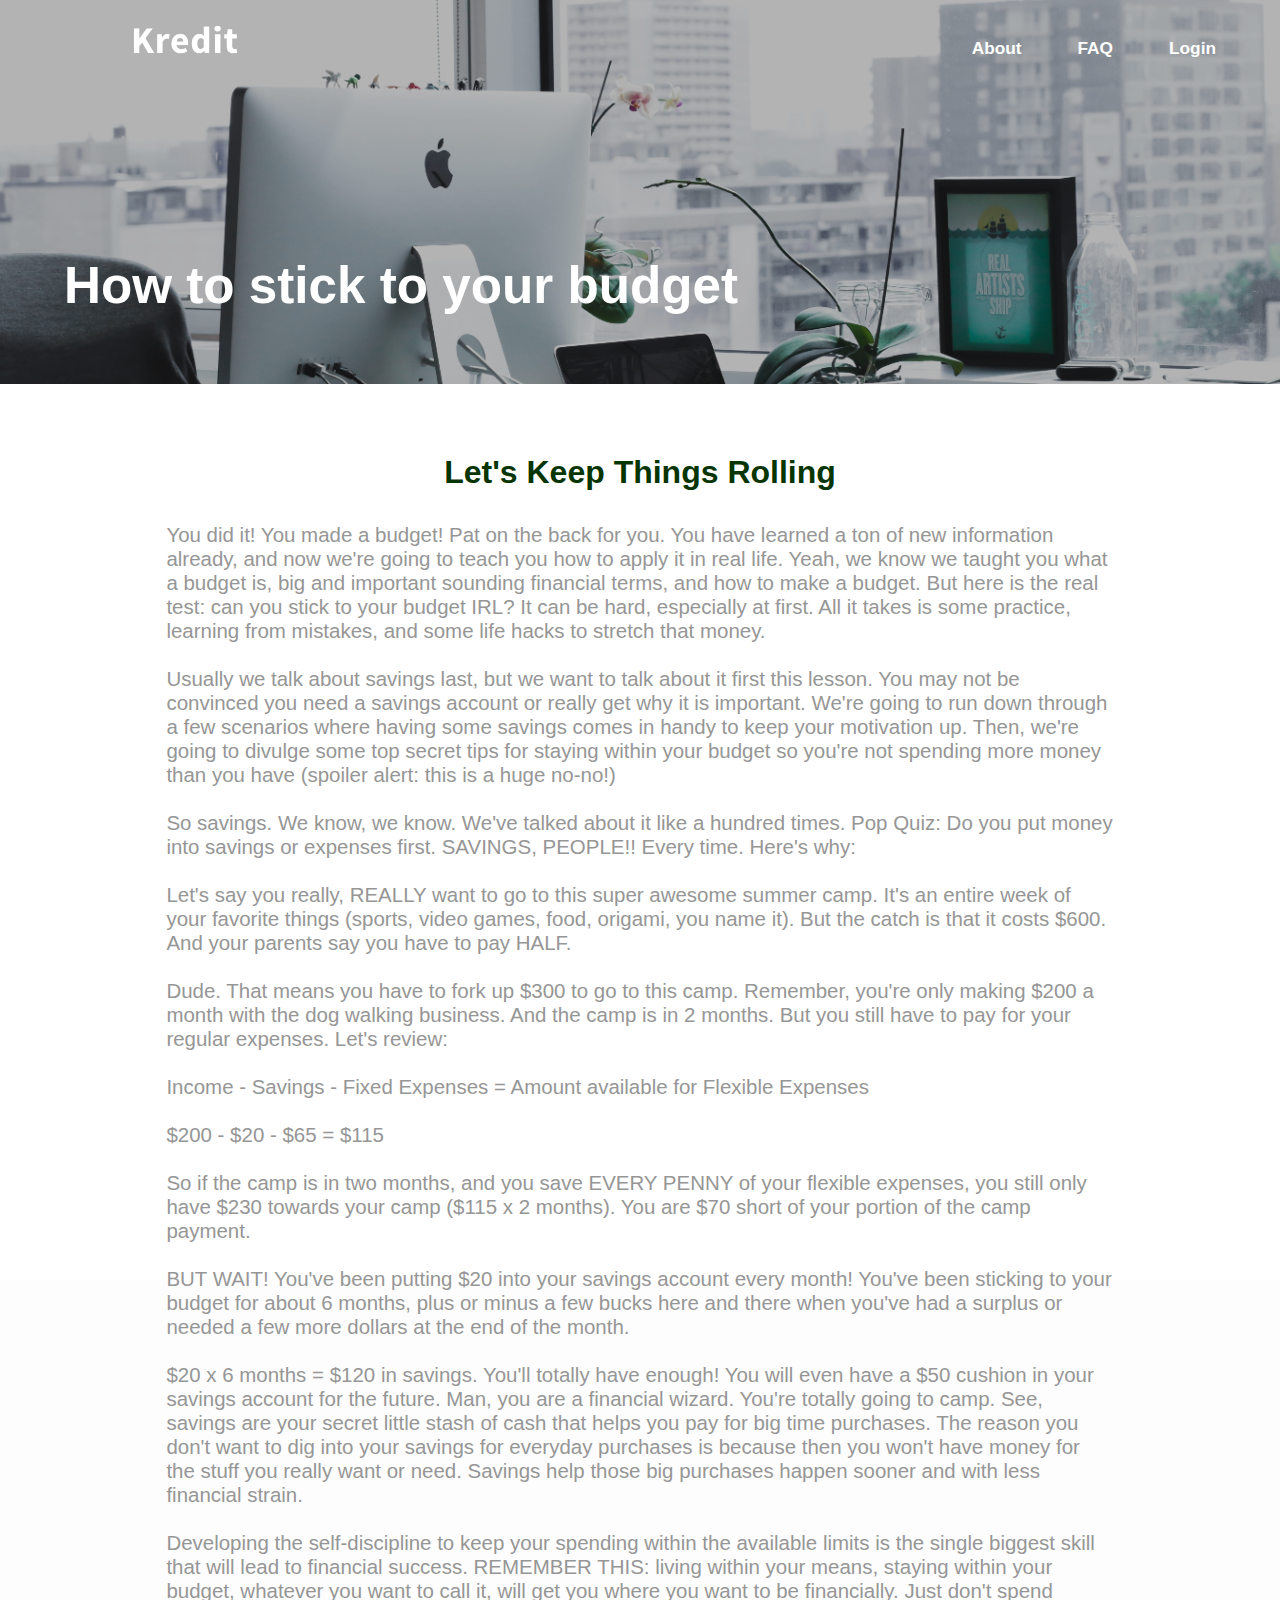
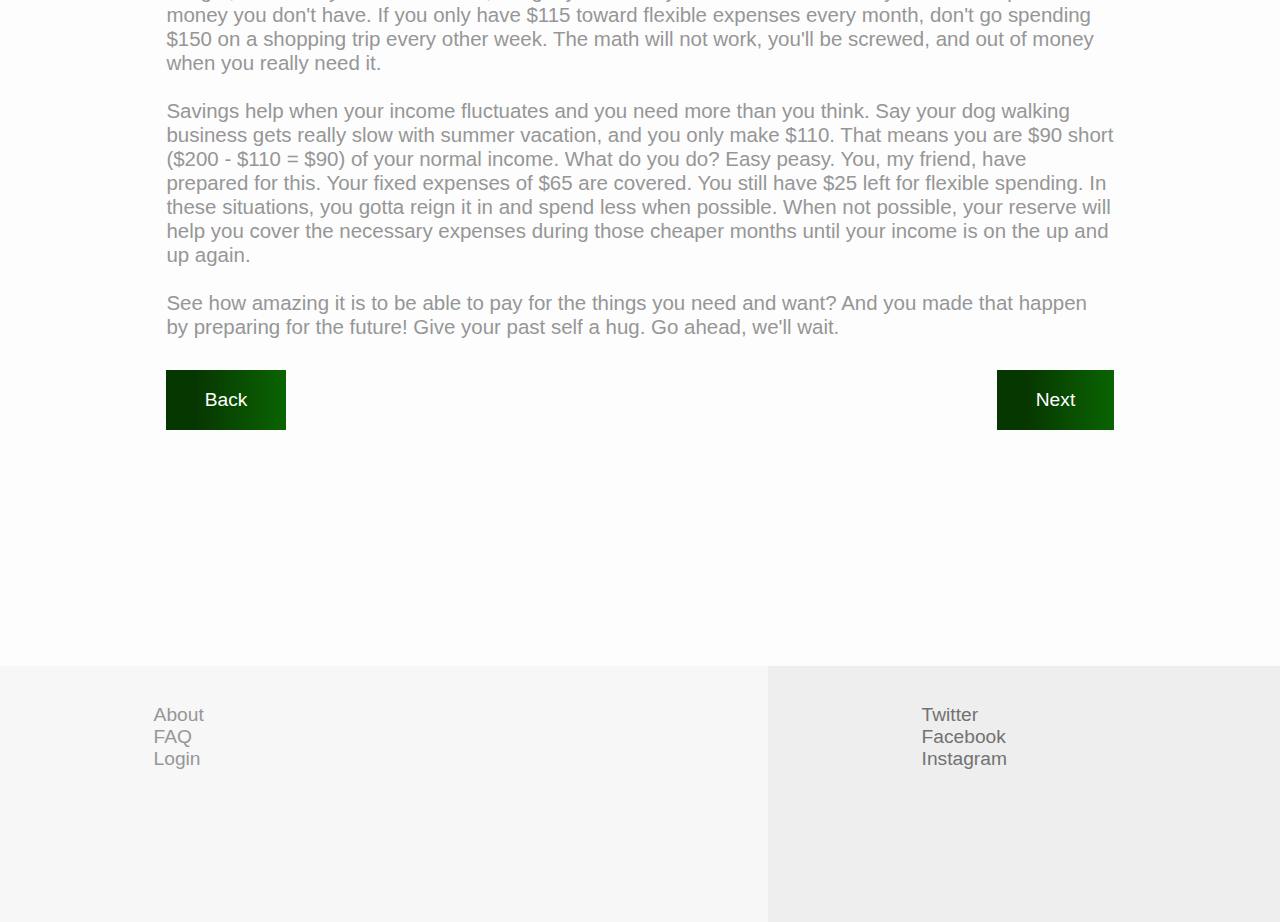
<file: Kredit/Budget/Lesson 5/lesson5.html>
<!DOCTYPE html>

<html>

    <head>
        <title>Kredit</title>
        <link rel="stylesheet" href="../../generic.css" text="text/css">
        <link rel="stylesheet" href="lesson5.css" text="text/css">
        <script src="https://ajax.googleapis.com/ajax/libs/jquery/3.4.0/jquery.min.js"></script>
        <script src="lesson5.js"></script>
    </head>

    <!--Body-->
    <body style="display: none" id="total">
        
        <!--Background-->
        <div class="common background">
            <div class="common image">
                <img src="../../Images/lesson5.jpg" alt="">
            </div>
        </div>
                
        <div class="common subheader">
            <div>How to stick to your budget</div>
        </div>

        <!--Header-->
        <div class="common wrap">
            <div class="common logobackground">
                <a href="../../index.html"><img src="../../Images/kreditlogo.png" alt="" class="logo"></a>
            </div>
            <header class="common header">
                <a href="header/about.html" class="class1">About</a> 
                <a href="header/faq.html" class="class1">FAQ</a> 
                <a href="header/login.html" class="class1">Login</a>
            </header>
        </div>

        <!--Text-->
        <div class="common white-backdrop">
            <div class="common textbox">
                <div class="common innerbox">
                    <p class="green">Let's Keep Things Rolling</p>
                    You did it! You made a budget! Pat on the back for you. You have learned a ton of new information already, and now we&#39;re going to teach you how to apply it in real life. Yeah, we know we taught you what a budget is, big and important sounding financial terms, and how to make a budget. But here is the real test: can you stick to your budget IRL? It can be hard, especially at first. All it takes is some practice, learning from mistakes, and some life hacks to stretch that money.
                    <br><br>Usually we talk about savings last, but we want to talk about it first this lesson. You may not be convinced you need a savings account or really get why it is important. We&#39;re going to run down through a few scenarios where having some savings comes in handy to keep your motivation up. Then, we&#39;re going to divulge some top secret tips for staying within your budget so you&#39;re not spending more money than you have (spoiler alert: this is a huge no-no!) 
                    <br><br>So savings. We know, we know. We&#39;ve talked about it like a hundred times. Pop Quiz: Do you put money into savings or expenses first. SAVINGS, PEOPLE!! Every time. Here&#39;s why:
                    <br><br>Let&#39;s say you really, REALLY want to go to this super awesome summer camp. It&#39;s an entire week of your favorite things (sports, video games, food, origami, you name it). But the catch is that it costs $600. And your parents say you have to pay HALF. 
                    <br><br>Dude. That means you have to fork up $300 to go to this camp. Remember, you&#39;re only making $200 a month with the dog walking business. And the camp is in 2 months. But you still have to pay for your regular expenses. Let&#39;s review:
                    <br><br>Income - Savings - Fixed Expenses = Amount available for Flexible Expenses
                    <br><br>$200 - $20 - $65 = $115
                    <br><br>So if the camp is in two months, and you save EVERY PENNY of your flexible expenses, you still only have $230 towards your camp ($115 x 2 months). You are $70 short of your portion of the camp payment. 
                    <br><br>BUT WAIT! You&#39;ve been putting $20 into your savings account every month! You&#39;ve been sticking to your budget for about 6 months, plus or minus a few bucks here and there when you&#39;ve had a surplus or needed a few more dollars at the end of the month. 
                    <br><br>$20 x 6 months = $120 in savings. You&#39;ll totally have enough! You will even have a $50 cushion in your savings account for the future. Man, you are a financial wizard. You&#39;re totally going to camp. See, savings are your secret little stash of cash that helps you pay for big time purchases. The reason you don&#39;t want to dig into your savings for everyday purchases is because then you won&#39;t have money for the stuff you really want or need. Savings help those big purchases happen sooner and with less financial strain.
                    <br><br>Developing the self-discipline to keep your spending within the available limits is the single biggest skill that will lead to financial success. REMEMBER THIS: living within your means, staying within your budget, whatever you want to call it, will get you where you want to be financially. Just don&#39;t spend money you don&#39;t have. If you only have $115 toward flexible expenses every month, don&#39;t go spending $150 on a shopping trip every other week. The math will not work, you&#39;ll be screwed, and out of money when you really need it. 
                    <br><br>Savings help when your income fluctuates and you need more than you think. Say your dog walking business gets really slow with summer vacation, and you only make $110. That means you are $90 short ($200 - $110 = $90) of your normal income. What do you do? Easy peasy. You, my friend, have prepared for this. Your fixed expenses of $65 are covered. You still have $25 left for flexible spending. In these situations, you gotta reign it in and spend less when possible. When not possible, your reserve will help you cover the necessary expenses during those cheaper months until your income is on the up and up again. 
                    <br><br>See how amazing it is to be able to pay for the things you need and want? And you made that happen by preparing for the future! Give your past self a hug. Go ahead, we&#39;ll wait.
                    
                    <!--
                    <div style="display: none" name="popup" id="popup" class="common popup"><br><br>
                        <button class="common exit" id="exit">X</button>

                       
                        <samp class="green bold">
                            True/False: It is okay to dip into your savings for simple and non-emergency purchases.
                        </samp><br><br><br><br>
                    
                        
                        <samp class="green bold">Staying within your budget is:</samp><br><br>
                            <samp class="fontsize6 font">	
                                a. lame and boring<br>
                                b. impossible with all the things I want to buy<br>
                                c. hard at first but worth it in the end
                                d. Unnecessary<br><br><br><br>
                            </samp>
                        
                        
                        <samp class="green bold">
                            True/False: Sticking to your budget gives you financial freedom later
                        </samp><br><br><br><br>
                        
                        
                        <samp class="green bold">Which of the following are ways to stretch your money</samp><br><br>  
                            <samp class="fontsize6 font"> 
                                a. Cutting out things you don&#39;t want/use<br>
                                b. Buy less stuff<br>
                                c. Buy the same stuff for less money<br>
                                d. All of the above<br><br><br><br>
                            </samp>  
                    
                        
                        <samp class="green bold">
                            In what order should you spend your money? (Don&#39;t forget, the categories are flexible expenses, savings, and fixed expenses.)
                        </samp>  
                    </div>
                    <div class="center">
                        <br><button class="class1" id="quiz"><a href="#popup" class="class1"> Quiz</a>  </button>
                    </div>-->
                    <div class="common left">
                        <br><br><a class="backbutton" href="../Lesson 4/lesson4.html">Back</a>
                    </div>

                    <div class="common right">
                        <br><br><a class="nextbutton" href="../Lesson 6/lesson6.html">Next</a>
                    </div>
                </div>
            </div>
        </div>
        
        <!--Footer-->
        <footer class="common footer">
            <div class="common greenfooter">
                <div class="common footerwords silver">
                    <a href="" class="class4">Twitter</a><br>
                    <a href="" class="class4">Facebook</a><br>
                    <a href="" class="class4">Instagram</a><br>
                </div>
            </div>
            <div class="common whitefooter">
                <div class="common footerwords">
                    <a href="" class="class2">About</a><br>
                    <a href="" class="class2">FAQ</a><br>
                    <a href="" class="class2">Login</a>
                </div>
            </div>
        </footer>
    </body>
<html>
</file>
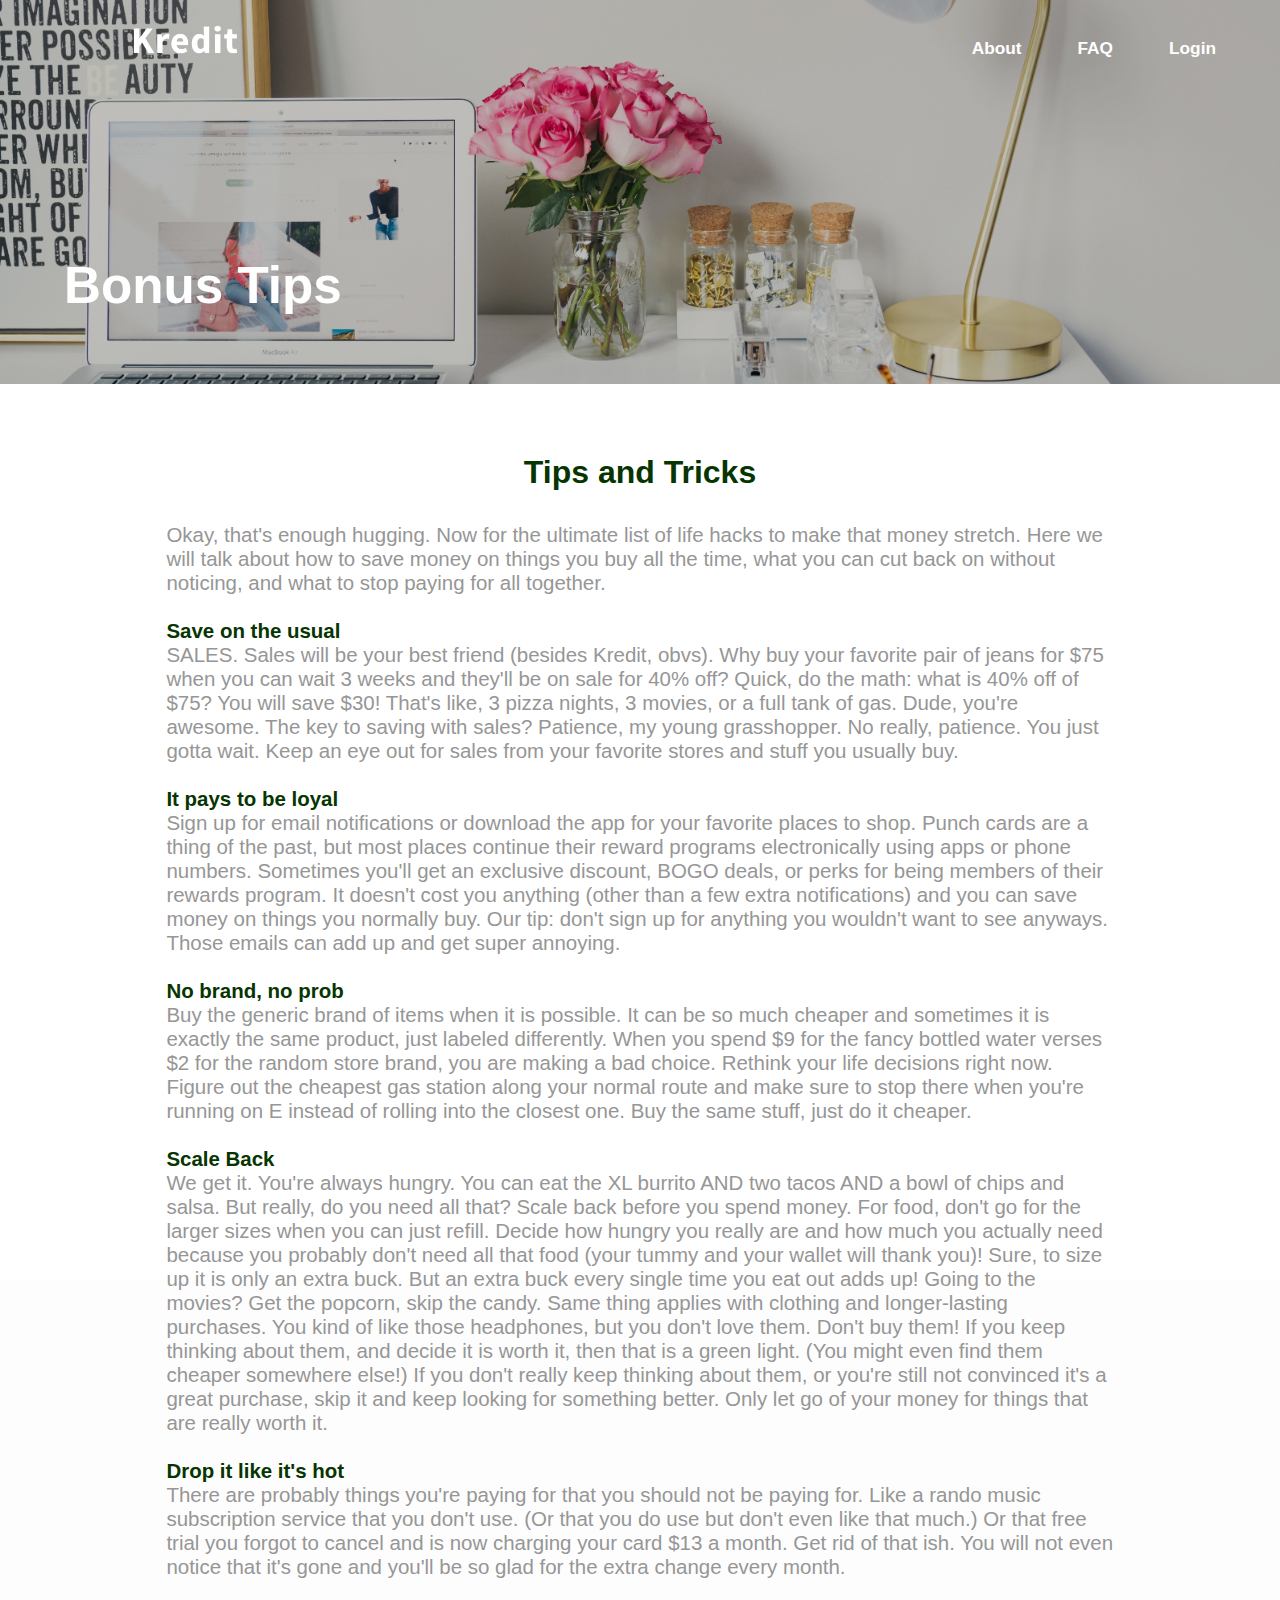
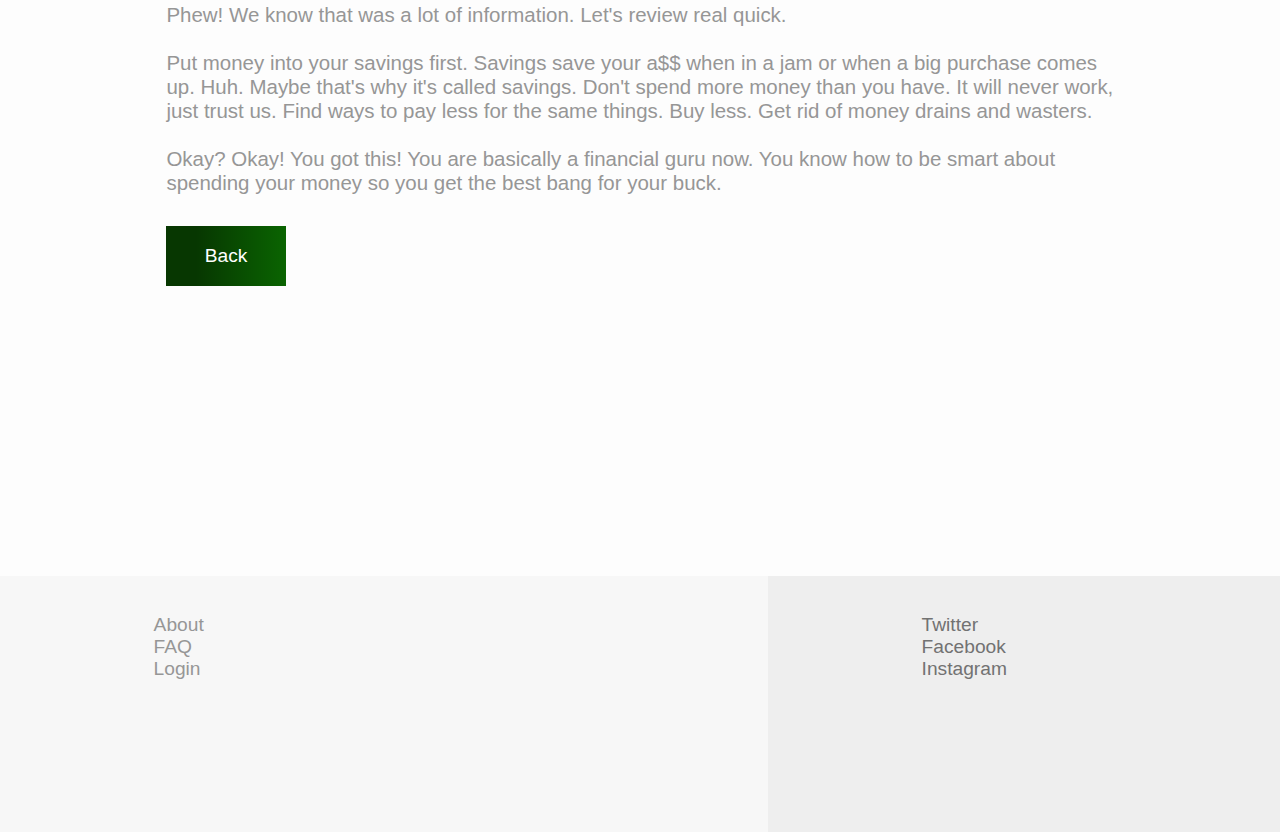
<file: Kredit/Budget/Lesson 6/lesson6.html>
<!DOCTYPE html>

<html>

    <head>
        <title>Kredit</title>
        <link rel="stylesheet" href="../../generic.css" text="text/css">
        <link rel="stylesheet" href="lesson6.css" text="text/css">
        <script src="https://ajax.googleapis.com/ajax/libs/jquery/3.4.0/jquery.min.js"></script>
        <script src="lesson6.js"></script>
    </head>

    <!--Body-->
    <body style="display: none" id="total">
        
        <!--Background-->
        <div class="common background">
            <div class="common image">
                <img src="../../Images/lesson6.jpg" alt="">
            </div>
        </div>
                
        <div class="common subheader">
            <div>Bonus Tips</div>
        </div>

        <!--Header-->
        <div class="common wrap">
            <div class="common logobackground">
                <a href="../../index.html"><img src="../../Images/kreditlogo.png" alt="" class="logo"></a>
            </div>
            <header class="common header">
                <a href="header/about.html" class="class1">About</a> 
                <a href="header/faq.html" class="class1">FAQ</a> 
                <a href="header/login.html" class="class1">Login</a>
            </header>
        </div>

        <!--Text-->
        <div class="common white-backdrop">
            <div class="common textbox">
                <div class="common innerbox">
                    <p class="green">Tips and Tricks</p>
                    Okay, that&#39;s enough hugging. Now for the ultimate list of life hacks to make that money stretch. Here we will talk about how to save money on things you buy all the time, what you can cut back on without noticing, and what to stop paying for all together. 
                    <br><br><samp class="bold font green center">Save on the usual</samp> 
                    <br>SALES. Sales will be your best friend (besides Kredit, obvs). Why buy your favorite pair of jeans for $75 when you can wait 3 weeks and they&#39;ll be on sale for 40% off? Quick, do the math: what is 40% off of $75? You will save $30! That&#39;s like, 3 pizza nights, 3 movies, or a full tank of gas. Dude, you&#39;re awesome. The key to saving with sales? Patience, my young grasshopper. No really, patience. You just gotta wait. Keep an eye out for sales from your favorite stores and stuff you usually buy.
                    <br><br><samp class="bold font green">It pays to be loyal</samp>
                    <br>Sign up for email notifications or download the app for your favorite places to shop. Punch cards are a thing of the past, but most places continue their reward programs electronically using apps or phone numbers. Sometimes you&#39;ll get an exclusive discount, BOGO deals, or perks for being members of their rewards program. It doesn&#39;t cost you anything (other than a few extra notifications) and you can save money on things you normally buy. Our tip: don&#39;t sign up for anything you wouldn&#39;t want to see anyways. Those emails can add up and get super annoying. 
                    <br><br><samp class="bold font green">No brand, no prob</samp>
                    <br>Buy the generic brand of items when it is possible. It can be so much cheaper and sometimes it is exactly the same product, just labeled differently. When you spend $9 for the fancy bottled water verses $2 for the random store brand, you are making a bad choice. Rethink your life decisions right now. Figure out the cheapest gas station along your normal route and make sure to stop there when you&#39;re running on E instead of rolling into the closest one. Buy the same stuff, just do it cheaper. 
                    <br><br><samp class="bold font green">Scale Back</samp>
                    <br>We get it. You&#39;re always hungry. You can eat the XL burrito AND two tacos AND a bowl of chips and salsa. But really, do you need all that? Scale back before you spend money. For food, don&#39;t go for the larger sizes when you can just refill. Decide how hungry you really are and how much you actually need because you probably don&#39;t need all that food (your tummy and your wallet will thank you)! Sure, to size up it is only an extra buck. But an extra buck every single time you eat out adds up! Going to the movies? Get the popcorn, skip the candy. Same thing applies with clothing and longer-lasting purchases. You kind of like those headphones, but you don&#39;t love them. Don&#39;t buy them! If you keep thinking about them, and decide it is worth it, then that is a green light. (You might even find them cheaper somewhere else!) If you don&#39;t really keep thinking about them, or you&#39;re still not convinced it&#39;s a great purchase, skip it and keep looking for something better. Only let go of your money for things that are really worth it. 
                    <br><br><samp class="bold font green">Drop it like it&#39;s hot</samp>
                    <br>There are probably things you&#39;re paying for that you should not be paying for. Like a rando music subscription service that you don&#39;t use. (Or that you do use but don&#39;t even like that much.) Or that free trial you forgot to cancel and is now charging your card $13 a month. Get rid of that ish. You will not even notice that it&#39;s gone and you&#39;ll be so glad for the extra change every month. 
                    <br><br>Phew! We know that was a lot of information. Let&#39;s review real quick. 
                    <br><br>Put money into your savings first. Savings save your a$$ when in a jam or when a big purchase comes up. Huh. Maybe that&#39;s why it&#39;s called savings. Don&#39;t spend more money than you have. It will never work, just trust us. Find ways to pay less for the same things. Buy less. Get rid of money drains and wasters. 
                    <br><br>Okay? Okay! You got this! You are basically a financial guru now. You know how to be smart about spending your money so you get the best bang for your buck. 

                    <!--
                    
                    <div style="display: none" name="popup" id="popup" class="common popup"><br><br>
                        <button class="common exit" id="exit">X</button>

                        
                        <samp class="green bold">
                            True/False: It is okay to dip into your savings for simple and non-emergency purchases.
                        </samp><br><br><br><br>
                    
                        
                        <samp class="green bold">Staying within your budget is:</samp><br><br>
                            <samp class="fontsize6 font">	
                                a. lame and boring<br>
                                b. impossible with all the things I want to buy<br>
                                c. hard at first but worth it in the end
                                d. Unnecessary<br><br><br><br>
                            </samp>
                        
                        
                        <samp class="green bold">
                            True/False: Sticking to your budget gives you financial freedom later
                        </samp><br><br><br><br>
                        
                        
                        <samp class="green bold">Which of the following are ways to stretch your money</samp><br><br>  
                            <samp class="fontsize6 font"> 
                                a. Cutting out things you don&#39;t want/use<br>
                                b. Buy less stuff<br>
                                c. Buy the same stuff for less money<br>
                                d. All of the above<br><br><br><br>
                            </samp>  
                    
                        
                        <samp class="green bold">
                            In what order should you spend your money? (Don&#39;t forget, the categories are flexible expenses, savings, and fixed expenses.)
                        </samp>  
                    </div>
                    <div class="center">
                        <br><button class="class1" id="quiz"><a href="#popup" class="class1"> Quiz</a>  </button>
                    </div>
                -->

                <div class="common left">
                    <br><br><a class="backbutton" href="../Lesson 5/lesson5.html">Back</a>
                </div>

                </div>
            </div>
        </div>
        
        <!--Footer-->
        <footer class="common footer">
            <div class="common greenfooter">
                <div class="common footerwords silver">
                    <a href="" class="class4">Twitter</a><br>
                    <a href="" class="class4">Facebook</a><br>
                    <a href="" class="class4">Instagram</a><br>
                </div>
            </div>
            <div class="common whitefooter">
                <div class="common footerwords">
                    <a href="" class="class2">About</a><br>
                    <a href="" class="class2">FAQ</a><br>
                    <a href="" class="class2">Login</a>
                </div>
            </div>
        </footer>
    </body>
<html>
</file>
<file: Kredit/home.css>
/* Background */

.background { 
    top: 0vw;
    left: 0vw;
    right: 0vw;
    height: 52vw;
    filter: brightness(75%)
}

/* Subheader */

.subheader{
    top: 32vw;
    left: 7vw;
    right: 7vw;
    font-size: 5vw;
    text-align: center;
    color: rgb(255, 255, 255);
    font-weight: bold;
}

/* Overview */

.mainbody{
    top: 52vw;
    left: 0px;
    right: 0px;
    background-color: rgb(255, 255, 255);
    height: 25vw;
}

    .overview {
        left: 10vw;
        right: 10vw;
        top: 5vw;
        text-align: center;
    }

    .subline {
        font-size: 2vw;
        left: 10vw;
        right: 10vw;
        font-family: Verdana, Geneva, Tahoma, sans-serif;
    }

    .buttonbody {
        left: 15vw;
        right: 15vw;
        height: 5vw;
        bottom: 0vw;
        font-size: 1.5vw;
        text-align: center;
    }

        .line {
            top: 0vw;
            width: 100%;
            background-color: rgb(177, 177, 177);
            height: .15vw;
        }

        .buttons {
            text-align: center;
            left: 1vw;
            right: 1vw;
            bottom: 2vw;
        }

/* Budget */

.budgetbackground {
    top: 77vw;
    left: 0px;
    right: 0px;
    height: 41vw;
    background-color: rgb(247, 247, 247);
}

.creditbackground {
    top: 77vw;
    left: 0px;
    right: 0px;
    height: 41vw;
    background-color: rgb(255, 255, 255);
}

.loanbackground {
    top: 77vw;
    left: 0px;
    right: 0px;
    height: 41vw;
    background-color: rgb(247, 247, 247);
}

.investmentbackground {
    top: 77vw;
    left: 0px;
    right: 0px;
    height: 41vw;
    background-color: rgb(255, 255, 255);
}

    .box1 {
        height: 30vw;
        left: 2vw;
        width: 20vw;
        top: 2vw;
        z-index: 20;
        text-align: center;
    }

    .box2 {
        height: 30vw;
        right: 2vw;
        width: 20vw;
        top: 2vw;
        z-index: 20;
        text-align: center;
    }

/* Image */

.image1 {
    width: 75%;
    height: 100%;
    right: 0vw;
    filter: brightness(75%);
}

.image2 {
    width: 75%;
    height: 100%;
    left: 0vw;
    filter: brightness(75%);
}

.image {
    top: 0vw;
    right: 0vw;
}

.image3 {
    width: 100%;
    height: auto;
    left: 0vw;
    right: 0VW;
    top: 0VW;
    filter: brightness(80%)
}

.image4 {
    width: 100%;
    height: 50%;
    left: 0vw;
    right: 0VW;
    top: 0VW;
    filter: brightness(80%)
}

/* General */

.bold {
    font-weight: bold;
}

.link {
    text-decoration: none;
    color: rgb(177,177,177);
    padding-left: 2vw;
    padding-right: 2vw;
    left: 10vw;
    right: 10vw;

}

.ribbon {
    left: 0vw;
    width: 100%;
    top: 20vw;
    background-color: rgba(255, 255, 255, 0.616);
    height: 15vw;
    text-align: center;
}
.margin {
    top: 7vw;
    left: 5vw;
    right: 5vw;
    height: 10vw;
}


.grey {
    color:rgb(129, 129, 129);
}

.first {
    top: 77vw;
    left: 2vw;
    right: 2vw;
    height: 41vw;
}

.test {
    top: 20vw;
    left: 20vw;
    right: 20vw;
    height: 5vw;
    
}

.footer {
    background-color: rgb(255, 255, 255);
    top: 117.75vw;
    left: 0vw;
    right: 0vw;
    height: 20vw;
}
 
.footer2 {
    background-color: rgb(255, 255, 255);
    top: 130vw;
    left: 0vw;
    right: 0vw;
    height: 20vw;
}

.greenfooter {
    top: 0vw;
    right: 0vw;
    height: 100%;
    width: 40%;
    background-color: rgb(247, 247, 247)
}

.whitefooter {
    top: 0vw;
    left: 0vw;
    height: 100%;
    width: 60%;
    background-color: rgb(255, 255, 255);
}

a.class3 {
    text-decoration: none;
    color: rgb(7,53,1);
    padding-left: 2vw;
    padding-right: 2vw;
    margin-top: 2vw;
    background: -webkit-linear-gradient(left, rgba(7,55,1,1) 25%, rgb(8, 70, 1) 50%,rgb(9, 85, 1) 75%,rgb(10, 100, 1 ) 100%);
    -webkit-background-clip: text;
    -webkit-text-fill-color: transparent;
}

a.class3:after {    
    bottom: -2.5vw;
    content: "";
    display: block;
    height: .2vw;
    left: 5.5vw;
    position: absolute;
    background-image: linear-gradient(to right, rgba(7,55,1,1), rgba(10,100,1,1));
    transition: 0.3s ease 0s, left 0.3s ease 0s;
    width: 0vw;
}

  a.class3:hover:after { 
    width: 9vw; 
    left: 5.5vw; 
  }



  a.class6 {
    text-decoration: none;
    color: rgb(7,53,1);
    padding-left: 2vw;
    padding-right: 2vw;
    margin-top: 2vw;
    font-size: 2.75vw;
    background-image: linear-gradient(to right, rgba(7,55,1,1), rgba(10,100,1,1));
    -webkit-background-clip: text;
    -moz-background-clip: text;
    -ms-background-clip: text;
    -webkit-text-fill-color: transparent;
    -moz-text-fill-color: transparent;
    -ms-text-fill-color: transparent;
    
}

a.class6:after {    
    background: none repeat scroll 0 0 transparent;
    bottom: 24.5vw;
    content: "";
    display: block;
    height: .2vw;
    left: 4.8vw;
    position: absolute;
    background: rgb(7, 53,1);
    transition: 0.3s ease 0s, left 0.3s ease 0s;
    width: 0vw;
    background: -webkit-linear-gradient(left, rgba(7,55,1,1) 25%, rgb(8, 70, 1) 50%,rgb(9, 85, 1) 75%,rgb(10, 100, 1 ) 100%);

  }

  a.class6:hover:after { 
    width: 10.25vw; 
    left: 4.8vw; 
  }

  a.class1 {
    text-decoration: none;
    color: white;
    padding-left: 2vw;
    padding-right: 2vw;
    margin-top: 2vw;
    font-size: 1.5vw;
}

a.class1:after {    
    background: none repeat scroll 0 0 transparent;
    bottom: -.2vw;
    content: "";
    display: block;
    height: .2vw;
    left: 2.25vw;
    position: absolute;
    background-color: rgb(218,218,218);
    transition: 0.3s ease 0s, left 0.3s ease 0s;
    width: 0vw;
  }

  a.class1:hover:after { 
    width: 4.5vw; 
    left: 2.25vw; 
  }


  a.class7 {
    text-decoration: none;
    color: white;
    padding-left: 2vw;
    padding-right: 2vw;
    margin-top: 2vw;
    font-size: 1.5vw;
}

a.class7:after {    
    background: none repeat scroll 0 0 transparent;
    bottom: -.2vw;
    content: "";
    display: block;
    height: .2vw;
    left: 11.7vw;
    position: absolute;
    background-color: rgb(218,218,218);
    transition: 0.3s ease 0s, left 0.3s ease 0s;
    width: 0vw;
  }

  a.class7:hover:after { 
    width: 2.8vw; 
    left: 11.7vw; 
  }

  a.class8 {
    text-decoration: none;
    color: white;
    padding-left: 2vw;
    padding-right: 2vw;
    margin-top: 2vw;
    font-size: 1.5vw;
}

a.class8:after {    
    background: none repeat scroll 0 0 transparent;
    bottom: -.2vw;
    content: "";
    display: block;
    height: .2vw;
    left: 19.5vw;
    position: absolute;
    background-color: rgb(218,218,218);
    transition: 0.3s ease 0s, left 0.3s ease 0s;
    width: 0vw;
  }

  a.class8:hover:after { 
    width: 4vw; 
    left: 19.5vw; 
  }


  a.class2:after {    
    background: none repeat scroll 0 0 transparent;
    bottom: 0;
    content: "";
    display: block;
    height: .1vw;
    left: 7.4vw;
    position: absolute;
    background: rgb(150, 150, 150);
    transition: width 0.3s ease 0s, left 0.3s ease 0s;
    width: 0;
  }
  a.class2:hover:after { 
    width: 4.9vw; 
    left: 7.4vw; 
  }

  a.class9:after {    
    background: none repeat scroll 0 0 transparent;
    bottom: 0;
    content: "";
    display: block;
    height: .1vw;
    left: 17.35vw;
    position: absolute;
    background: rgb(150, 150, 150);
    transition: width 0.3s ease 0s, left 0.3s ease 0s;
    width: 0;
  }
  a.class9:hover:after { 
    width: 4vw; 
    left: 17.35vw; 
  }
 
  a.class10:after {    
    background: none repeat scroll 0 0 transparent;
    bottom: 0;
    content: "";
    display: block;
    height: .1vw;
    left: 26.35vw;
    position: absolute;
    background: rgb(150, 150, 150);
    transition: width 0.3s ease 0s, left 0.3s ease 0s;
    width: 0;
  }
  a.class10:hover:after { 
    width: 3vw; 
    left: 26.35vw; 
  }

  a.class11:after {    
    background: none repeat scroll 0 0 transparent;
    bottom: 0;
    content: "";
    display: block;
    height: .1vw;
    left: 34.4vw;
    position: absolute;
    background: rgb(150, 150, 150);
    transition: width 0.3s ease 0s, left 0.3s ease 0s;
    width: 0;
  }
  a.class11:hover:after { 
    width: 8.15vw; 
    left: 34.4vw; 
  }
</file>
<file: Kredit/generic.css>
/* Header */

.wrap {
    top: 0vw;
    left: 0vw;
    right: 0vw;
    height: 5vw;
}

.header {
    right: 3vw;
    top: 3vw;
    font-size: 1.35vw;
    position: fixed;
    font-family: Verdana, Geneva, Tahoma, sans-serif;
    font-weight: bold;
    z-index: 15;
}

.heading {
    right: 3vw;
    top: 2.5vw;
    font-size: 1.35vw;
}

.logobackground {
    left: 10vw;
    top: -1.4vw;
    height: 3vw;
}

img.logo {
    width: 9vw;
    height: auto;
    z-index: 20;
}

/* Links */

a.class1{
    text-decoration: none;
    color: white;
    padding-left: 2vw;
    padding-right: 2vw;
    margin-top: 2vw;
    
}

a.class1:hover{
    color: rgb(218, 218, 218);
}

a.class2 {
    text-decoration: none;
    color: rgb(150, 150, 150);
    padding-left: 2vw;
    padding-right: 2vw;
    margin-top: 2vw;
}   

a.class2:hover {
    color: rgb(133, 133, 133);
}


a.class4 {
    text-decoration: none;
    color: rgb(114, 114, 114);
    padding-left: 2vw;
    padding-right: 2vw;
    margin-top: 2vw;
}

a.class4:hover {
    color: rgb(90, 90, 90)
}

a.class5{
    text-decoration: none;
    color: white;

    margin-top: 2vw;
    text-align: center;
}

a.class5:hover{
    color: rgb(218, 218, 218);
}

a.center {
    text-align: center;
}

a.class7:hover{
    color: rgb(218, 218, 218);
}

a.class7 {
    text-decoration: none;
    color: white;
    padding-left: 2vw;
    padding-right: 2vw;
    margin-top: 2vw;
} 

a.class8:hover{
    color: rgb(218, 218, 218);
}

a.class8 {
    text-decoration: none;
    color: white;
    padding-left: 2vw;
    padding-right: 2vw;
    margin-top: 2vw;
} 

a.class9 {
    text-decoration: none;
    color: rgb(150, 150, 150);
    padding-left: 2vw;
    padding-right: 2vw;
    margin-top: 2vw;
}   

a.class9:hover {
    color: rgb(133, 133, 133);
}

a.class10 {
    text-decoration: none;
    color: rgb(150, 150, 150);
    padding-left: 2vw;
    padding-right: 2vw;
    margin-top: 2vw;
}   

a.class10:hover {
    color: rgb(133, 133, 133);
}

a.class11 {
    text-decoration: none;
    color: rgb(150, 150, 150);
    padding-left: 2vw;
    padding-right: 2vw;
    margin-top: 2vw;
}   

a.class11:hover {
    color: rgb(133, 133, 133);
}

a.class12 {
    text-decoration: none;
    color: rgb(150, 150, 150);
    padding-left: 2vw;
    padding-right: 2vw;
    margin-top: 2vw;
}   

a.class12:hover {
    color: rgb(133, 133, 133);
}

/* Footer */

.footer {
    background-color: rgb(255, 255, 255);
    top: 117.75vw;
    left: 0vw;
    right: 0vw;
    height: 20vw;
}

.footer2 {
    background-color: rgb(255, 255, 255);
    top: 130vw;
    left: 0vw;
    right: 0vw;
    height: 20vw;
}

.greenfooter {
    top: 0vw;
    right: 0vw;
    height: 100%;
    width: 40%;
    background-color: rgb(247, 247, 247)
}

.whitefooter {
    top: 0vw;
    left: 0vw;
    height: 100%;
    width: 60%;
    background-color: rgb(255, 255, 255);
}

.footerwords {
    left: 10vw;
    top: 3vw;
    font-size: 1.5vw;
}

/* Colors */

.white {
    color: white;
    font-family: Verdana, Geneva, Tahoma, sans-serif;
}

.green {
    color: rgb(7, 53, 1);
    font-family: Verdana, Geneva, Tahoma, sans-serif;
}

.silver {
    color: rgb(177, 177, 177);
    font-family: Verdana, Geneva, Tahoma, sans-serif;
}

.black {
    color: black;
    font-family: Verdana, Geneva, Tahoma, sans-serif;
}

.grey {
    color: rgb(150, 150, 150);
    font-family: Verdana, Geneva, Tahoma, sans-serif;
}

/* Font Size */

.fontsize1 {
    font-size: 1.5vw;
}

.fontsize2 {
    font-size: 2vw;
}

.fontsize3 {
    font-size: 1.6vw;
}

.fontsize4 {
    font-size: 3.5vw;
}

.fontsize5 {
    font-size: 1.75vw;
}

.fontsize6 {
    font-size: 1.4vw;
}

.fontsize7 {
    font-size: 3vw;
}



/* General */

.common{
    position: absolute;
}

body {
    font-family: Verdana, Geneva, Tahoma, sans-serif;
}


img {
    width: 100%;
    height: auto;
}

img.class1 {
    left: 0vw;
    top: 10vw;
    width: 25%;
    height: auto;
}

.background { 
    top: 0vw;
    left: 0vw;
    right: 0vw;
    height: 52vw;
    filter: brightness(75%)
}

.font {
    font-family: Verdana, Geneva, Tahoma, sans-serif;
}

p {
    font-weight: bold;
    font-size: 2.5vw;
}

.bold {
    font-weight: bold;
}

button.class1 {
    left: 10vw;
    right: 10vw;
    padding: 1.75vw 4vw;
    justify-content: center;
    font-size: 2vw;
    font-family: Verdana, Geneva, Tahoma, sans-serif;
    background-color: rgb(10, 80, 1);
    color: white;
    border: none;
}

button.class1:hover {
    content: '';
    background-color: rgb(7, 53, 1)
}

.center {
    left: 20vw;
    right: 20vw;
    top: 50vw;
}

.popup {
    height: 50vw;
    left: 10vw;
    right: 10vw;
    top: 7vw;
    background-color: white;
    border: .20vw;
    border-color: rgb(177,177,177);
    border-style: solid;
    padding: 2vw;
}

button.exit {
    top: -.20vw;
    right: -.2vw;
    background-color: rgb(177, 177, 177);
    padding: .5vw;
    font-size: 1.25vw;
    color: white;
    border: none;
    font-weight: bold;
    height: 2.3vw;
    width: 2.3vw;
}

button.exit:hover {
    content: '';
    background-color: rgb(150, 150, 150);
}

.green-background {
    background: -webkit-linear-gradient(left, rgba(7,55,1,1) 25%, rgb(8, 70, 1) 50%,rgb(9, 85, 1) 75%,rgb(10, 100, 1 ) 100%);
    -webkit-background-clip: text;
    -webkit-text-fill-color: transparent;
}
</file>
<file: Kredit/Budget/budget.css>
.image  {
    filter: brightness(85%);
}

.quote {
    top: 40vw;
    left: 10vw;
    right: 15vw;
}

.background {
    top: 0vw;
    left: 0vw;
    right: 0vw;
    height: 40vw;
    filter: brightness(75%)
}

.ribbon {
    left: 0vw;
    width: 100%;
    top: 29vw;
    background-color: rgba(255, 255, 255, 0.616);
    height: 10vw;
    text-align: center;
}

.title {
    top: 0vw;
    left: 7vw;
    right: 7vw;
    height: 3vw;
}

.overview {
    top: 45vw;
    left: 0vw;
    right: 0vw;
    height: 15vw;
    background-color: rgb(247, 247, 247);
    /*box-shadow: .5vw .5vw 1vw rgb(220,220,220);*/
}

.section {
    top: 66vw;
    left: 0vw;
    right: 0vw;
    height: 30vw;
    text-align: center;
}

.footer {
    background-color: rgb(247, 247, 247);
    top: 153vw;
    left: 0vw;
    right: 0vw;
    height: 20vw;
}

.footer2 {
    background-color: rgb(235, 235, 235);
    top: 130vw;
    left: 0vw;
    right: 0vw;
    height: 20vw;
}

.greenfooter {
    top: 0vw;
    right: 0vw;
    height: 100%;
    width: 40%;
    background-color: rgb(238, 238, 238)
}

.whitefooter {
    top: 0vw;
    left: 0vw;
    height: 100%;
    width: 60%;
    background-color: rgb(247, 247, 247);
}

.floatimage {
    top: 70vw;
    left: 50vw;
    right: 5vw;
    filter: brightness(110%)
}

.darkgreen {
    color: rgb(3, 36, 0);
    font-family: Verdana, Geneva, Tahoma, sans-serif;
}

.middlegreen {
    color: rgb(9, 94, 2);
    font-family: Verdana, Geneva, Tahoma, sans-serif;
}

.lightgreen {
    color: rgb(15, 141, 4);
    font-family: Verdana, Geneva, Tahoma, sans-serif;
}

.lightergreen {
    color: rgb(20, 196, 4);
    font-family: Verdana, Geneva, Tahoma, sans-serif;
}

.quotation1 {
    top: 2vw;
    left: 1vw;
    color: rgb(7, 53, 1);
    font-size: 5vw;
    font-family: 'Lucida Sans', 'Lucida Sans Regular', 'Lucida Grande', 'Lucida Sans Unicode', Geneva, Verdana, sans-serif;
}

.quotation2 {
    top: 5vw;
    right: 1vw;
    color: rgb(7, 53, 1);
    font-size: 5vw;
    font-family: 'Lucida Sans', 'Lucida Sans Regular', 'Lucida Grande', 'Lucida Sans Unicode', Geneva, Verdana, sans-serif;
}

.subheader{
    top: 31vw;
    left: 13vw;
    right: 10vw;
    font-size: 7vw;
    color: rgb(255, 255, 255);
    font-weight: bold;
}

.firstline {
    top: 3vw;
    left: 3vw;
}

.secondline {
    top: 6vw;
    right: 3vw;
}

.name {
    top: 10vw;
    left: 0vw;
    right: 0vw;
    font-size: 1.5vw;
    text-align: center;
}

.box1 {
    top: 2vw;
    left: 7vw;
    height: 35vw;
    width: 25vw;
    box-shadow: .5vw .5vw 1vw rgb(220, 220, 220);   
    border-style: solid;
    border-width: .05vw;
    border-color: rgb(228, 228, 228);
    background-image: linear-gradient(to right, rgba(7,55,1,1), rgba(10,100,1,1));
    background-image: -webkit-linear-gradient(left,  rgba(7,55,1,1), rgba(10,100,1,1));
    background-image: -moz-linear-gradient(left,  rgba(7,55,1,1), rgba(10,100,1,1));
    background-image: -o-linear-gradient(left,  rgba(7,55,1,1), rgba(10,100,1,1));
    background-image: linear-gradient(to right, rgba(7,55,1,1), rgba(10,100,1,1));
}

.box2 {
    top: 2vw;
    left: 37.5vw;
    right: 37.5vw;
    height: 35vw;
    width: 25vw;
    box-shadow: .5vw .5vw 1vw rgb(220, 220, 220);   
    border-style: solid;
    border-width: .05vw;
    border-color: rgb(228, 228, 228);
    background-image: linear-gradient(to right, rgba(7,55,1,1), rgba(10,100,1,1));
    background-image: -webkit-linear-gradient(left,  rgba(7,55,1,1), rgba(10,100,1,1));
    background-image: -moz-linear-gradient(left,  rgba(7,55,1,1), rgba(10,100,1,1));
    background-image: -o-linear-gradient(left,  rgba(7,55,1,1), rgba(10,100,1,1));
    background-image: linear-gradient(to right, rgba(7,55,1,1), rgba(10,100,1,1));
}

.box3 {
    top: 2vw;
    right: 7vw;
    height: 35vw;
    width: 25vw;
    box-shadow: .5vw .5vw 1vw rgb(220, 220, 220);   
    border-style: solid;
    border-width: .05vw;
    border-color: rgb(228, 228, 228);
    background-image: linear-gradient(to right, rgba(7,55,1,1), rgba(10,100,1,1));
    background-image: -webkit-linear-gradient(left,  rgba(7,55,1,1), rgba(10,100,1,1));
    background-image: -moz-linear-gradient(left,  rgba(7,55,1,1), rgba(10,100,1,1));
    background-image: -o-linear-gradient(left,  rgba(7,55,1,1), rgba(10,100,1,1));
    background-image: linear-gradient(to right, rgba(7,55,1,1), rgba(10,100,1,1));
}

.box4 {
    top: 45vw;
    left: 7vw;
    height: 35vw;
    width: 25vw;
    background-color: rgb(7, 53, 1);
    box-shadow: .5vw .5vw 1vw rgb(220, 220, 220);  
    border-style: solid;
    border-width: .05vw;
    border-color: rgb(228, 228, 228);
    background-image: linear-gradient(to right, rgba(7,55,1,1), rgba(10,100,1,1));
    background-image: -webkit-linear-gradient(left,  rgba(7,55,1,1), rgba(10,100,1,1));
    background-image: -moz-linear-gradient(left,  rgba(7,55,1,1), rgba(10,100,1,1));
    background-image: -o-linear-gradient(left,  rgba(7,55,1,1), rgba(10,100,1,1));
    background-image: linear-gradient(to right, rgba(7,55,1,1), rgba(10,100,1,1));
}

.box5 {
    top: 45vw;
    left: 37.5vw;
    right: 37.5vw;
    height: 35vw;
    width: 25vw;
    box-shadow: .5vw .5vw 1vw rgb(220, 220, 220); 
    border-style: solid;
    border-width: .05vw;
    border-color: rgb(228, 228, 228);
    background-image: linear-gradient(to right, rgba(7,55,1,1), rgba(10,100,1,1));
    background-image: -webkit-linear-gradient(left,  rgba(7,55,1,1), rgba(10,100,1,1));
    background-image: -moz-linear-gradient(left,  rgba(7,55,1,1), rgba(10,100,1,1));
    background-image: -o-linear-gradient(left,  rgba(7,55,1,1), rgba(10,100,1,1));
    background-image: linear-gradient(to right, rgba(7,55,1,1), rgba(10,100,1,1));
}

.box6 {
    top: 45vw;
    right: 7vw;
    height: 35vw;
    width: 25vw;
    background-color: rgb(7, 53, 1);
    box-shadow: .5vw .5vw 1vw rgb(220, 220, 220);    
    border-style: solid;
    border-width: .05vw;
    border-color: rgb(228, 228, 228);
    background-image: linear-gradient(to right, rgba(7,55,1,1), rgba(10,100,1,1));
    background-image: -webkit-linear-gradient(left,  rgba(7,55,1,1), rgba(10,100,1,1));
    background-image: -moz-linear-gradient(left,  rgba(7,55,1,1), rgba(10,100,1,1));
    background-image: -o-linear-gradient(left,  rgba(7,55,1,1), rgba(10,100,1,1));
    background-image: linear-gradient(to right, rgba(7,55,1,1), rgba(10,100,1,1));
}

.box-title {
    top: 3vw;
    left: 1vw;
    right: 1vw;
    text-align: center;
}

.box-title-2 {
    top: 4vw;
    left: 1vw;
    right: 1vw;
    text-align: center;
}

.text-box {
    top: 7vw;
    left: -1vw;
    right: -1vw;
    bottom: 0vw;
    height: 22vw;
    background-color: white;
    padding-left: 2vw;
    padding-right: 2vw;
    padding-top: 3vw;
}

.text-box-2 {
    top: 6vw;
    left: -1vw;
    right: -1vw;
    bottom: 0vw;
    height: 22vw;
    background-color: white;
    padding-left: 2vw;
    padding-right: 2vw;
    padding-top: 3vw;
}


.center {
    text-align: center;
}
</file>
<file: Kredit/Header/about.css>
body {
    margin: 0;
    font: bold 14px/1.4 'Open Sans', arial, sans-serif;
    background-color:  #000;
  }
  ul { 
    margin: 150px auto 0; 
    padding: 0; 
    list-style: none; 
    display: table;
    width: 600px;
    text-align: center;
  }
  li { 
    display: table-cell; 
    position: relative; 
    padding: 15px 0;
  }
  a {
    color: #fff;
    text-transform: uppercase;
    text-decoration: none;
    letter-spacing: 0.15em;
    
    display: inline-block;
    padding: 15px 20px;
    position: relative;
  }
  a.class3:after {    
    background: none repeat scroll 0 0 transparent;
    bottom: 0;
    content: "";
    display: block;
    height: 2px;
    left: 50%;
    position: absolute;
    background: #fff;
    transition: width 0.3s ease 0s, left 0.3s ease 0s;
    width: 0;
  }
  a.class3:hover:after { 
    width: 100%; 
    left: 0; 
  }
  @media screen and (max-height: 300px) {
      ul {
          margin-top: 40px;
      }
  }
</file>
<file: Kredit/Budget/Lesson 1/lesson1.css>
body {
    background-color: rgb(253, 253, 253);
}

.greenbackground {
    top: 0vw;
    left: 0vw;
    right: 0vw;
    height: 30vw;
    background-color: rgb(3, 36, 0);
}

.overview {
    top: 15vw;
    left: 5vw;
    right: 20vw;
    color: white;
    font-weight: bold;
    font-size: 5vw;
}
 
.textbox {
    top: 0vw;
    left: 10vw;
    right: 10vw;
    height: 70vw;
}

.white-backdrop {
    background-color: white;
    top: 30vw;
    left: 0vw;
    right: 0vw;
    height: 70vw;
}

.innerbox {
    margin: 3vw;
    color: rgb(150, 150, 150);
    font-size: 1.6vw;

}

.footer {
    background-color: rgb(255, 255, 255);
    top: 103vw;
    left: 0vw;
    right: 0vw;
    height: 20vw;
}

.footer2 {
    background-color: rgb(235, 235, 235);
    top: 130vw;
    left: 0vw;
    right: 0vw;
    height: 20vw;
}

.greenfooter {
    top: 0vw;
    right: 0vw;
    height: 100%;
    width: 40%;
    background-color: rgb(238, 238, 238)
}

.whitefooter {
    top: 0vw;
    left: 0vw;
    height: 100%;
    width: 60%;
    background-color: rgb(247, 247, 247);
}
    
.subheader{
    top: 15vw;
    left: 5vw;
    right: 10vw;
    font-size: 4vw;
    color: rgb(255, 255, 255);
    font-weight: bold;
}

.white-backdrop {
    background-color: white;
    top: 30vw;
    left: 0vw;
    right: 0vw;
    height: 70vw;
}

button.next {
    right: 0vw;
    padding: 1.5vw 3vw;
    justify-content: center;
    font-size: 1.5vw;
    font-family: Verdana, Geneva, Tahoma, sans-serif;
    background-color: rgb(7, 53, 1);
    color: white;
    border: none;
}

a.nextbutton {
    right: 0vw;
    padding: 1.5vw 3vw;
    justify-content: center;
    font-size: 1.5vw;
    font-family: Verdana, Geneva, Tahoma, sans-serif;
    background-color: rgb(10, 80, 1);
    color: white;
    border: none;
    text-decoration: none;
    background-image: -webkit-linear-gradient(left, rgba(7,55,1,1) 25%, rgb(8, 70, 1) 50%,rgb(9, 85, 1) 75%,rgb(10, 100, 1 ) 100%);
  }

  a.nextbutton:hover {
    right: 0vw;
    padding: 1.5vw 3vw;
    justify-content: center;
    font-size: 1.5vw;
    font-family: Verdana, Geneva, Tahoma, sans-serif;
    background-color: rgb(7, 53, 1);
    color: white;
    border: none;
    text-decoration: none;
    background-image: -webkit-linear-gradient(left, rgba(7,70,1,1) 25%, rgb(8, 85, 1) 50%,rgb(9, 100, 1) 75%,rgb(10, 115, 1 ) 100%);
  }

.right {
    right: 0vw;
}

p{
    text-align: center;
    background: -webkit-linear-gradient(left, rgba(7,55,1,1) 25%, rgb(8, 70, 1) 50%,rgb(9, 85, 1) 75%,rgb(10, 100, 1 ) 100%);
    -webkit-text-fill-color: transparent;
}

.green-background {
    background: -webkit-linear-gradient(left, rgba(7,55,1,1) 25%, rgb(8, 70, 1) 50%,rgb(9, 85, 1) 75%,rgb(10, 100, 1 ) 100%);
    -webkit-text-fill-color: transparent;
}
</file>
<file: Kredit/Budget/Lesson 2/lesson2.css>
body {
    background-color: rgb(253, 253, 253);
}

.greenbackground {
    top: 0vw;
    left: 0vw;
    right: 0vw;
    height: 30vw;
    background-color: rgb(3, 36, 0);
}

.overview {
    top: 15vw;
    left: 5vw;
    right: 30vw;
    color: white;
    font-weight: bold;
    font-size: 5vw;
}

.textbox {
    top: 0vw;
    left: 10vw;
    right: 10vw;
    height: 70vw;
}

.innerbox {
    margin: 3vw;
    color: rgb(150, 150, 150);
    font-size: 1.6vw;
}

.footer {
    background-color: rgb(255, 255, 255);
    top: 150vw;
    left: 0vw;
    right: 0vw;
    height: 20vw;
}

.footer2 {
    background-color: rgb(235, 235, 235);
    top: 130vw;
    left: 0vw;
    right: 0vw;
    height: 20vw;
}

.greenfooter {
    top: 0vw;
    right: 0vw;
    height: 100%;
    width: 40%;
    background-color: rgb(238, 238, 238)
}

.whitefooter {
    top: 0vw;
    left: 0vw;
    height: 100%;
    width: 60%;
    background-color: rgb(247, 247, 247);
}

.footerwords {
    left: 10vw;
    top: 3vw;
    font-size: 1.5vw;
}

.popup {
    height: 37vw;
    left: 3vw;
    right: 3vw;
    top: 37vw;
    background-color: white;
    border: .20vw;
    border-color: rgb(177,177,177);
    border-style: solid;
}

.subheader{
    top: 15vw;
    left: 5vw;
    right: 10vw;
    font-size: 4vw;
    color: rgb(255, 255, 255);
    font-weight: bold;
}

.white-backdrop {
    background-color: white;
    top: 30vw;
    left: 0vw;
    right: 0vw;
    height: 70vw;
}

a.nextbutton {
    right: 0vw;
    padding: 1.5vw 3vw;
    justify-content: center;
    font-size: 1.5vw;
    font-family: Verdana, Geneva, Tahoma, sans-serif;
    background-color: rgb(10, 80, 1);
    color: white;
    border: none;
    text-decoration: none;
    background-image: -webkit-linear-gradient(left, rgba(7,55,1,1) 25%, rgb(8, 70, 1) 50%,rgb(9, 85, 1) 75%,rgb(10, 100, 1 ) 100%);
  }

  a.nextbutton:hover {
    right: 0vw;
    padding: 1.5vw 3vw;
    justify-content: center;
    font-size: 1.5vw;
    font-family: Verdana, Geneva, Tahoma, sans-serif;
    background-color: rgb(7, 53, 1);
    color: white;
    border: none;
    text-decoration: none;
    background-image: -webkit-linear-gradient(left, rgba(7,70,1,1) 25%, rgb(8, 85, 1) 50%,rgb(9, 100, 1) 75%,rgb(10, 115, 1 ) 100%);
  }

.right {
    right: 2vw;
}

a.backbutton {
    left: 0vw;
    padding: 1.5vw 3vw;
    justify-content: center;
    font-size: 1.5vw;
    font-family: Verdana, Geneva, Tahoma, sans-serif;
    background-color: rgb(10, 80, 1);
    color: white;
    border: none;
    text-decoration: none;
    background-image: -webkit-linear-gradient(left, rgba(7,55,1,1) 25%, rgb(8, 70, 1) 50%,rgb(9, 85, 1) 75%,rgb(10, 100, 1 ) 100%);
  }

  a.backbutton:hover {
    left: 0vw;
    padding: 1.5vw 3vw;
    justify-content: center;
    font-size: 1.5vw;
    font-family: Verdana, Geneva, Tahoma, sans-serif;
    background-color: rgb(7, 53, 1);
    color: white;
    border: none;
    text-decoration: none;
    background-image: -webkit-linear-gradient(left, rgba(7,70,1,1) 25%, rgb(8, 85, 1) 50%,rgb(9, 100, 1) 75%,rgb(10, 115, 1 ) 100%);
  }

.right {
    right: 0vw;
}

.left {
    left: 0vw;
}

p{
    text-align: center;
}
</file>
<file: Kredit/Budget/Lesson 3/lesson3.css>
body {
    background-color: rgb(253, 253, 253);
}

.greenbackground {
    top: 0vw;
    left: 0vw;
    right: 0vw;
    height: 30vw;
    background-color: rgb(3, 36, 0);
}

.overview {
    top: 15vw;
    left: 5vw;
    right: 30vw;
    color: white;
    font-weight: bold;
    font-size: 5vw;
}

.textbox {
    top: 0vw;
    left: 10vw;
    right: 10vw;
    height: 70vw;
}

.innerbox {
    margin: 3vw;
    color: rgb(150, 150, 150);
    font-size: 1.6vw;
}

.footer {
    background-color: rgb(255, 255, 255);
    top: 162vw;
    left: 0vw;
    right: 0vw;
    height: 20vw;
}

.footer2 {
    background-color: rgb(235, 235, 235);
    top: 130vw;
    left: 0vw;
    right: 0vw;
    height: 20vw;
}

.greenfooter {
    top: 0vw;
    right: 0vw;
    height: 100%;
    width: 40%;
    background-color: rgb(238, 238, 238)
}

.whitefooter {
    top: 0vw;
    left: 0vw;
    height: 100%;
    width: 60%;
    background-color: rgb(247, 247, 247);
}

.footerwords {
    left: 10vw;
    top: 3vw;
    font-size: 1.5vw;
}

.darkgreen {
    color: rgb(3, 36, 0);
    font-family: Verdana, Geneva, Tahoma, sans-serif;
}

.middlegreen {
    color: rgb(9, 94, 2);
    font-family: Verdana, Geneva, Tahoma, sans-serif;
}

.lightgreen {
    color: rgb(15, 141, 4);
    font-family: Verdana, Geneva, Tahoma, sans-serif;
}

.lightergreen {
    color: rgb(20, 196, 4);
    font-family: Verdana, Geneva, Tahoma, sans-serif;
}
 
.popup {
    height: 36vw;
    left: 3vw;
    right: 3vw;
    top: 43vw;
    background-color: white;
    border: .20vw;
    border-color: rgb(177,177,177);
    border-style: solid;
}

.subheader{
    top: 20vw;
    left: 5vw;
    right: 10vw;
    font-size: 4vw;
    color: rgb(255, 255, 255);
    font-weight: bold;
}

.white-backdrop {
    background-color: white;
    top: 30vw;
    left: 0vw;
    right: 0vw;
    height: 70vw;
}

a.nextbutton {
    right: 0vw;
    padding: 1.5vw 3vw;
    justify-content: center;
    font-size: 1.5vw;
    font-family: Verdana, Geneva, Tahoma, sans-serif;
    background-color: rgb(10, 80, 1);
    color: white;
    border: none;
    text-decoration: none;
    background-image: -webkit-linear-gradient(left, rgba(7,55,1,1) 25%, rgb(8, 70, 1) 50%,rgb(9, 85, 1) 75%,rgb(10, 100, 1 ) 100%);
  }

  a.nextbutton:hover {
    right: 0vw;
    padding: 1.5vw 3vw;
    justify-content: center;
    font-size: 1.5vw;
    font-family: Verdana, Geneva, Tahoma, sans-serif;
    background-color: rgb(7, 53, 1);
    color: white;
    border: none;
    text-decoration: none;
    background-image: -webkit-linear-gradient(left, rgba(7,70,1,1) 25%, rgb(8, 85, 1) 50%,rgb(9, 100, 1) 75%,rgb(10, 115, 1 ) 100%);
  }

.right {
    right: 2vw;
}

a.backbutton {
    left: 0vw;
    padding: 1.5vw 3vw;
    justify-content: center;
    font-size: 1.5vw;
    font-family: Verdana, Geneva, Tahoma, sans-serif;
    background-color: rgb(10, 80, 1);
    color: white;
    border: none;
    text-decoration: none;
    background-image: -webkit-linear-gradient(left, rgba(7,55,1,1) 25%, rgb(8, 70, 1) 50%,rgb(9, 85, 1) 75%,rgb(10, 100, 1 ) 100%);
  }

  a.backbutton:hover {
    left: 0vw;
    padding: 1.5vw 3vw;
    justify-content: center;
    font-size: 1.5vw;
    font-family: Verdana, Geneva, Tahoma, sans-serif;
    background-color: rgb(7, 53, 1);
    color: white;
    border: none;
    text-decoration: none;
    background-image: -webkit-linear-gradient(left, rgba(7,70,1,1) 25%, rgb(8, 85, 1) 50%,rgb(9, 100, 1) 75%,rgb(10, 115, 1 ) 100%);
  }

.right {
    right: 0vw;
}

.left {
    left: 0vw;
}

p{
    text-align: center;
}
</file>
<file: Kredit/Budget/Lesson 4/lesson4.css>
body {
    background-color: rgb(253, 253, 253);
}

.greenbackground {
    top: 0vw;
    left: 0vw;
    right: 0vw;
    height: 30vw;
    background-color: rgb(3, 36, 0);
}

.overview {
    top: 15vw;
    left: 5vw;
    right: 30vw;
    color: white;
    font-weight: bold;
    font-size: 5vw;
}

.textbox {
    top: 0vw;
    left: 10vw;
    right: 10vw;
    height: 70vw;
}

.innerbox {
    margin: 3vw;
    color: rgb(150, 150, 150);
    font-size: 1.6vw;
}

.footer {
    background-color: rgb(255, 255, 255);
    top: 161vw;
    left: 0vw;
    right: 0vw;
    height: 20vw;
}

.footer2 {
    background-color: rgb(235, 235, 235);
    top: 130vw;
    left: 0vw;
    right: 0vw;
    height: 20vw;
}

.greenfooter {
    top: 0vw;
    right: 0vw;
    height: 100%;
    width: 40%;
    background-color: rgb(238, 238, 238)
}

.whitefooter {
    top: 0vw;
    left: 0vw;
    height: 100%;
    width: 60%;
    background-color: rgb(247, 247, 247);
}

.footerwords {
    left: 10vw;
    top: 3vw;
    font-size: 1.5vw;
}

.darkgreen {
    color: rgb(3, 36, 0);
    font-family: Verdana, Geneva, Tahoma, sans-serif;
}

.middlegreen {
    color: rgb(9, 94, 2);
    font-family: Verdana, Geneva, Tahoma, sans-serif;
}

.lightgreen {
    color: rgb(15, 141, 4);
    font-family: Verdana, Geneva, Tahoma, sans-serif;
}

.lightergreen {
    color: rgb(20, 196, 4);
    font-family: Verdana, Geneva, Tahoma, sans-serif;
}

.indent {
    margin-left: 6vw;
}

.indent2 {
    margin-left: 6vw;
}

.underline {
    text-decoration: underline;
}

.popup {
    height: 69vw;
    left: 3vw;
    right: 3vw;
    top: 20vw;
    background-color: white;
    border: .20vw;
    border-color: rgb(177,177,177);
    border-style: solid;
}

.subheader{
    top: 20vw;
    left: 5vw;
    right: 10vw;
    font-size: 4vw;
    color: rgb(255, 255, 255);
    font-weight: bold;
}

.white-backdrop {
    background-color: white;
    top: 30vw;
    left: 0vw;
    right: 0vw;
    height: 70vw;
}

a.nextbutton {
    right: 0vw;
    padding: 1.5vw 3vw;
    justify-content: center;
    font-size: 1.5vw;
    font-family: Verdana, Geneva, Tahoma, sans-serif;
    background-color: rgb(10, 80, 1);
    color: white;
    border: none;
    text-decoration: none;
    background-image: -webkit-linear-gradient(left, rgba(7,55,1,1) 25%, rgb(8, 70, 1) 50%,rgb(9, 85, 1) 75%,rgb(10, 100, 1 ) 100%);
  }

  a.nextbutton:hover {
    right: 0vw;
    padding: 1.5vw 3vw;
    justify-content: center;
    font-size: 1.5vw;
    font-family: Verdana, Geneva, Tahoma, sans-serif;
    background-color: rgb(7, 53, 1);
    color: white;
    border: none;
    text-decoration: none;
    background-image: -webkit-linear-gradient(left, rgba(7,70,1,1) 25%, rgb(8, 85, 1) 50%,rgb(9, 100, 1) 75%,rgb(10, 115, 1 ) 100%);
  }

.right {
    right: 2vw;
}

a.backbutton {
    left: 0vw;
    padding: 1.5vw 3vw;
    justify-content: center;
    font-size: 1.5vw;
    font-family: Verdana, Geneva, Tahoma, sans-serif;
    background-color: rgb(10, 80, 1);
    color: white;
    border: none;
    text-decoration: none;
    background-image: -webkit-linear-gradient(left, rgba(7,55,1,1) 25%, rgb(8, 70, 1) 50%,rgb(9, 85, 1) 75%,rgb(10, 100, 1 ) 100%);
  }

  a.backbutton:hover {
    left: 0vw;
    padding: 1.5vw 3vw;
    justify-content: center;
    font-size: 1.5vw;
    font-family: Verdana, Geneva, Tahoma, sans-serif;
    background-color: rgb(7, 53, 1);
    color: white;
    border: none;
    text-decoration: none;
    background-image: -webkit-linear-gradient(left, rgba(7,70,1,1) 25%, rgb(8, 85, 1) 50%,rgb(9, 100, 1) 75%,rgb(10, 115, 1 ) 100%);
  }

.right {
    right: 0vw;
}

.left {
    left: 0vw;
}

p{
    text-align: center;
}
</file>
<file: Kredit/Budget/Lesson 5/lesson5.css>
body {
    background-color: rgb(253, 253, 253);
}

.greenbackground {
    top: 0vw;
    left: 0vw;
    right: 0vw;
    height: 30vw;
    background-color: rgb(3, 36, 0);
}

.overview {
    top: 15vw;
    left: 5vw;
    right: 30vw;
    color: white;
    font-weight: bold;
    font-size: 5vw;
}

.textbox {
    top: 0vw;
    left: 10vw;
    right: 10vw;
    height: 70vw;
}

.innerbox {
    margin: 3vw;
    color: rgb(150, 150, 150);
    font-size: 1.6vw;
}

.footer {
    background-color: rgb(255, 255, 255);
    top: 177vw;
    left: 0vw;
    right: 0vw;
    height: 20vw;
}

.footer2 {
    background-color: rgb(235, 235, 235);
    top: 130vw;
    left: 0vw;
    right: 0vw;
    height: 20vw;
}

.greenfooter {
    top: 0vw;
    right: 0vw;
    height: 100%;
    width: 40%;
    background-color: rgb(238, 238, 238)
}

.whitefooter {
    top: 0vw;
    left: 0vw;
    height: 100%;
    width: 60%;
    background-color: rgb(247, 247, 247);
}

.footerwords {
    left: 10vw;
    top: 3vw;
    font-size: 1.5vw;
}

.darkgreen {
    color: rgb(3, 36, 0);
    font-family: Verdana, Geneva, Tahoma, sans-serif;
}

.middlegreen {
    color: rgb(9, 94, 2);
    font-family: Verdana, Geneva, Tahoma, sans-serif;
}

.lightgreen {
    color: rgb(15, 141, 4);
    font-family: Verdana, Geneva, Tahoma, sans-serif;
}

.lightergreen {
    color: rgb(20, 196, 4);
    font-family: Verdana, Geneva, Tahoma, sans-serif;
}

.indent {
    margin-left: 6vw;
}

.indent2 {
    margin-left: 6vw;
}

.underline {
    text-decoration: underline;
}

.popup {
    height: 67vw;
    left: 3vw;
    right: 3vw;
    top: 50vw;
    background-color: white;
    border: .20vw;
    border-color: rgb(177,177,177);
    border-style: solid;
}

.subheader{
    top: 20vw;
    left: 5vw;
    right: 10vw;
    font-size: 4vw;
    color: rgb(255, 255, 255);
    font-weight: bold;
}

.white-backdrop {
    background-color: white;
    top: 30vw;
    left: 0vw;
    right: 0vw;
    height: 70vw;
}

a.nextbutton {
    right: 0vw;
    padding: 1.5vw 3vw;
    justify-content: center;
    font-size: 1.5vw;
    font-family: Verdana, Geneva, Tahoma, sans-serif;
    background-color: rgb(10, 80, 1);
    color: white;
    border: none;
    text-decoration: none;
    background-image: -webkit-linear-gradient(left, rgba(7,55,1,1) 25%, rgb(8, 70, 1) 50%,rgb(9, 85, 1) 75%,rgb(10, 100, 1 ) 100%);
  }

  a.nextbutton:hover {
    right: 0vw;
    padding: 1.5vw 3vw;
    justify-content: center;
    font-size: 1.5vw;
    font-family: Verdana, Geneva, Tahoma, sans-serif;
    background-color: rgb(7, 53, 1);
    color: white;
    border: none;
    text-decoration: none;
    background-image: -webkit-linear-gradient(left, rgba(7,70,1,1) 25%, rgb(8, 85, 1) 50%,rgb(9, 100, 1) 75%,rgb(10, 115, 1 ) 100%);
  }

a.backbutton {
    left: 0vw;
    padding: 1.5vw 3vw;
    justify-content: center;
    font-size: 1.5vw;
    font-family: Verdana, Geneva, Tahoma, sans-serif;
    background-color: rgb(10, 80, 1);
    color: white;
    border: none;
    text-decoration: none;
    background-image: -webkit-linear-gradient(left, rgba(7,55,1,1) 25%, rgb(8, 70, 1) 50%,rgb(9, 85, 1) 75%,rgb(10, 100, 1 ) 100%);
  }

  a.backbutton:hover {
    left: 0vw;
    padding: 1.5vw 3vw;
    justify-content: center;
    font-size: 1.5vw;
    font-family: Verdana, Geneva, Tahoma, sans-serif;
    background-color: rgb(7, 53, 1);
    color: white;
    border: none;
    text-decoration: none;
    background-image: -webkit-linear-gradient(left, rgba(7,70,1,1) 25%, rgb(8, 85, 1) 50%,rgb(9, 100, 1) 75%,rgb(10, 115, 1 ) 100%);
  }

.right {
    right: 0vw;
}

.left {
    left: 0vw;
}

p{
    text-align: center;
}
</file>
<file: Kredit/Budget/Lesson 6/lesson6.css>
body {
    background-color: rgb(253, 253, 253);
}

.greenbackground {
    top: 0vw;
    left: 0vw;
    right: 0vw;
    height: 30vw;
    background-color: rgb(3, 36, 0);
}

.overview {
    top: 15vw;
    left: 5vw;
    right: 30vw;
    color: white;
    font-weight: bold;
    font-size: 5vw;
}

.textbox {
    top: 0vw;
    left: 10vw;
    right: 10vw;
    height: 70vw;
}

.innerbox {
    margin: 3vw;
    color: rgb(150, 150, 150);
    font-size: 1.6vw;
}

.footer {
    background-color: rgb(255, 255, 255);
    top: 170vw;
    left: 0vw;
    right: 0vw;
    height: 20vw;
}

.footer2 {
    background-color: rgb(235, 235, 235);
    top: 130vw;
    left: 0vw;
    right: 0vw;
    height: 20vw;
}

.greenfooter {
    top: 0vw;
    right: 0vw;
    height: 100%;
    width: 40%;
    background-color: rgb(238, 238, 238)
}

.whitefooter {
    top: 0vw;
    left: 0vw;
    height: 100%;
    width: 60%;
    background-color: rgb(247, 247, 247);
}

.footerwords {
    left: 10vw;
    top: 3vw;
    font-size: 1.5vw;
}

.darkgreen {
    color: rgb(3, 36, 0);
    font-family: Verdana, Geneva, Tahoma, sans-serif;
}

.middlegreen {
    color: rgb(9, 94, 2);
    font-family: Verdana, Geneva, Tahoma, sans-serif;
}

.lightgreen {
    color: rgb(15, 141, 4);
    font-family: Verdana, Geneva, Tahoma, sans-serif;
}

.lightergreen {
    color: rgb(20, 196, 4);
    font-family: Verdana, Geneva, Tahoma, sans-serif;
}

.indent {
    margin-left: 6vw;
}

.indent2 {
    margin-left: 6vw;
}

.underline {
    text-decoration: underline;
}

.popup {
    height: 67vw;
    left: 3vw;
    right: 3vw;
    top: 50vw;
    background-color: white;
    border: .20vw;
    border-color: rgb(177,177,177);
    border-style: solid;
}

.subheader{
    top: 20vw;
    left: 5vw;
    right: 10vw;
    font-size: 4vw;
    color: rgb(255, 255, 255);
    font-weight: bold;
}

.white-backdrop {
    background-color: white;
    top: 30vw;
    left: 0vw;
    right: 0vw;
    height: 70vw;
}

a.backbutton {
    left: 0vw;
    padding: 1.5vw 3vw;
    justify-content: center;
    font-size: 1.5vw;
    font-family: Verdana, Geneva, Tahoma, sans-serif;
    background-color: rgb(10, 80, 1);
    color: white;
    border: none;
    text-decoration: none;
    background-image: -webkit-linear-gradient(left, rgba(7,55,1,1) 25%, rgb(8, 70, 1) 50%,rgb(9, 85, 1) 75%,rgb(10, 100, 1 ) 100%);
  }

  a.backbutton:hover {
    left: 0vw;
    padding: 1.5vw 3vw;
    justify-content: center;
    font-size: 1.5vw;
    font-family: Verdana, Geneva, Tahoma, sans-serif;
    background-color: rgb(7, 53, 1);
    color: white;
    border: none;
    text-decoration: none;
    background-image: -webkit-linear-gradient(left, rgba(7,70,1,1) 25%, rgb(8, 85, 1) 50%,rgb(9, 100, 1) 75%,rgb(10, 115, 1 ) 100%);
  }

.left {
    left: 0vw;
}

p {
    text-align: center;
}

p.class1 {
    text-align: center;
    color: rgb(7,53,1);
    font-size: 1.5
}
</file>
